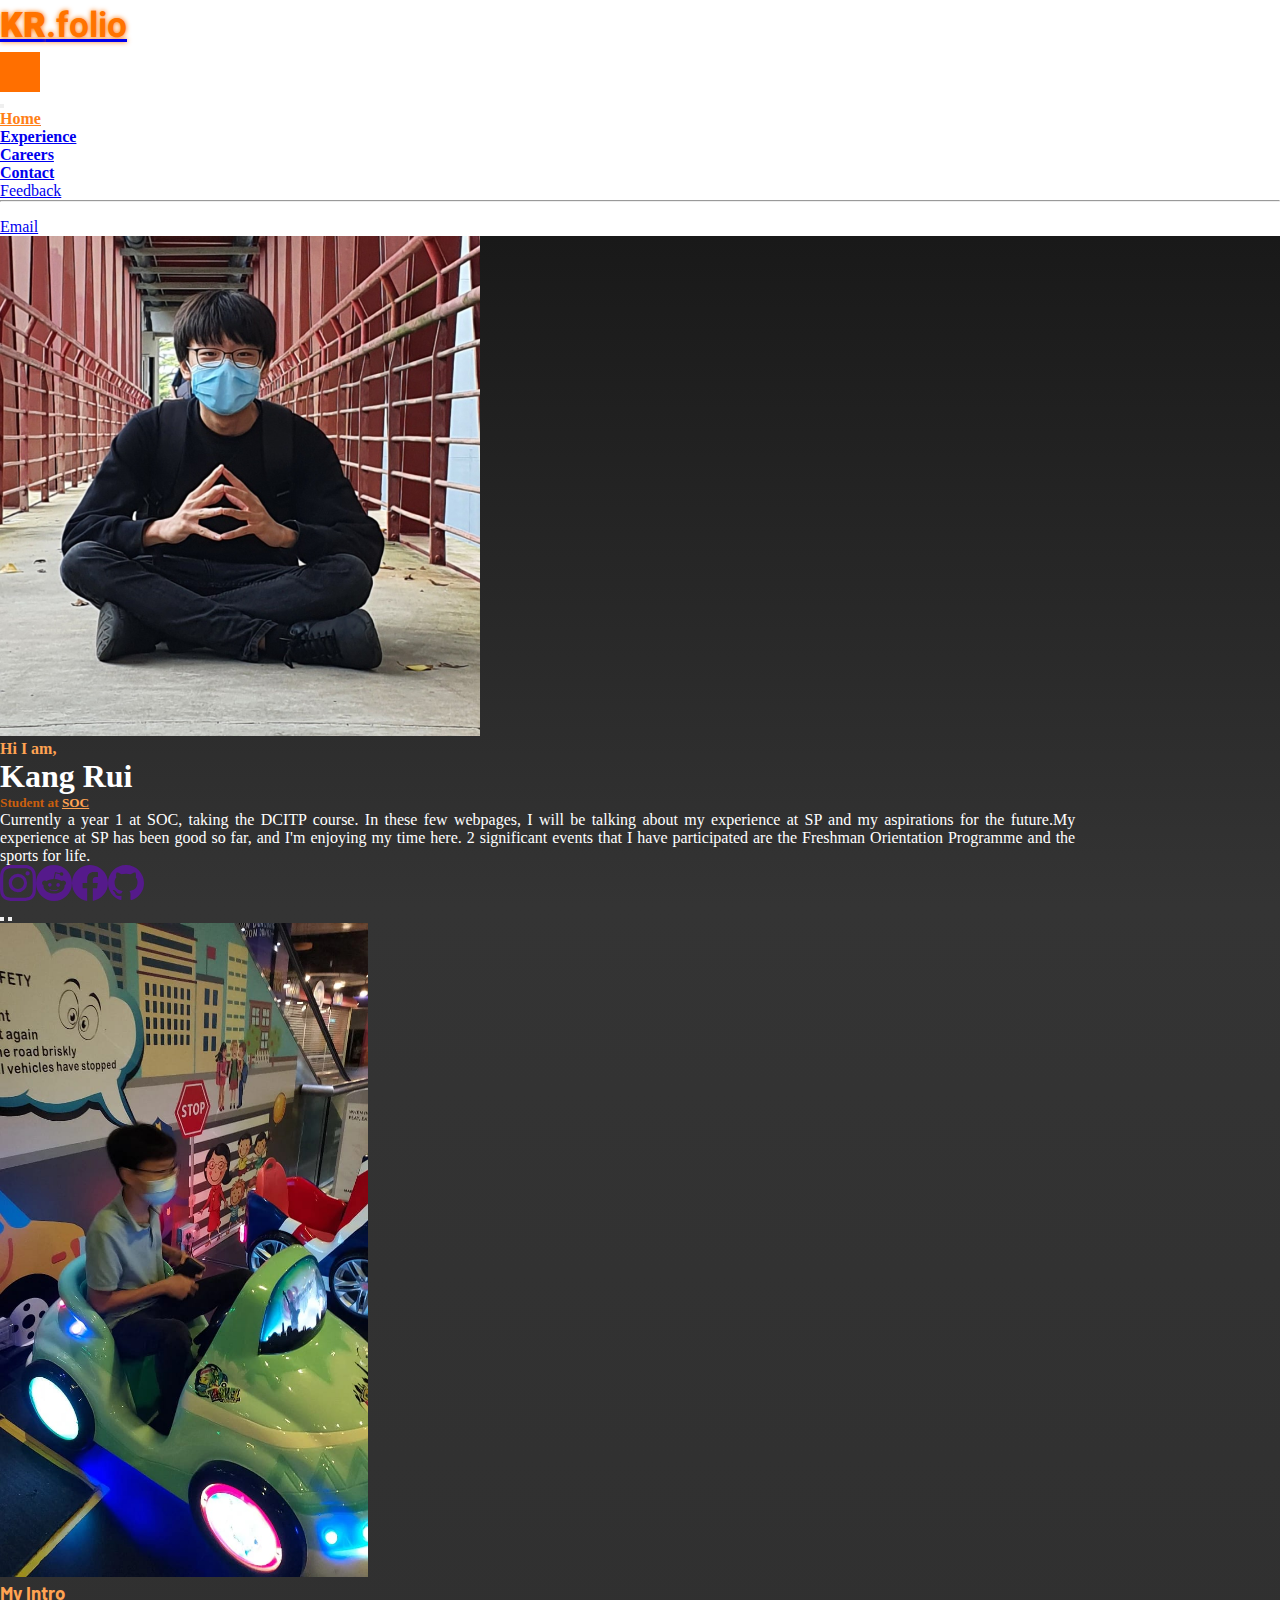
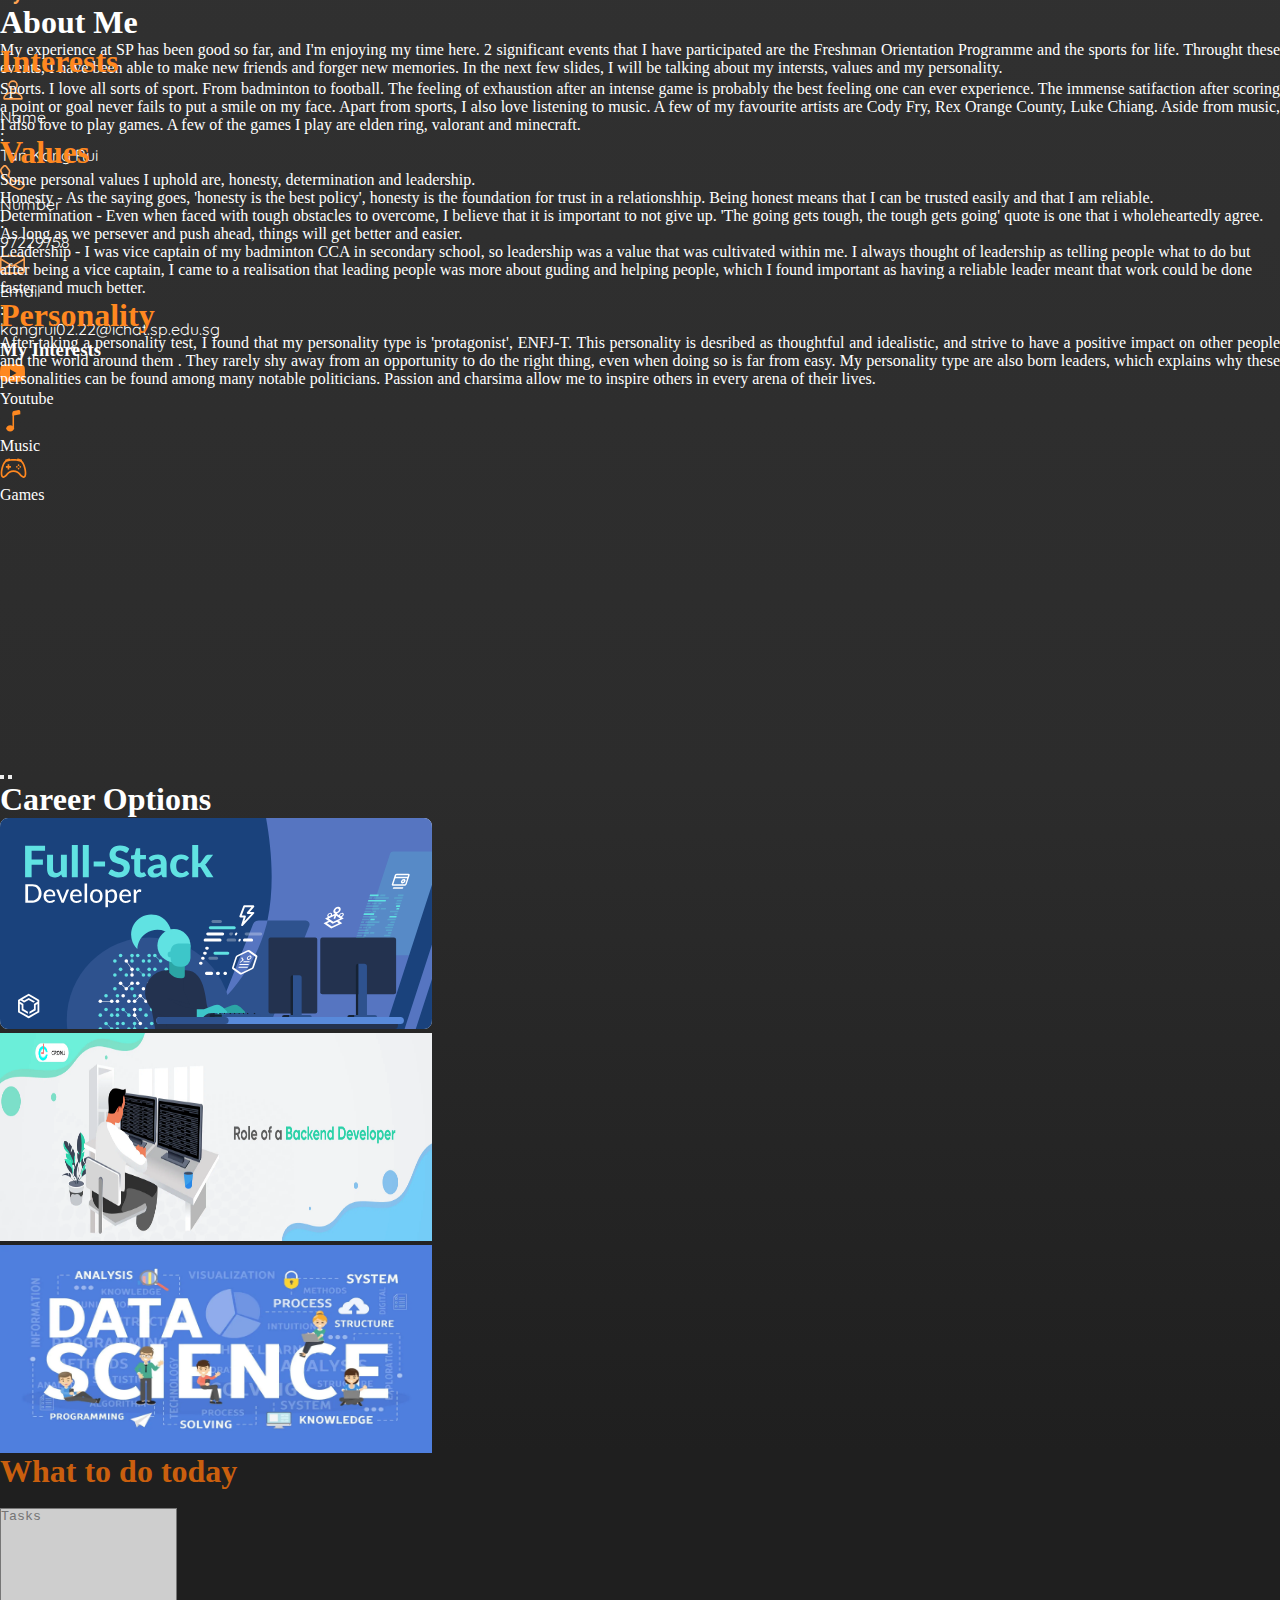
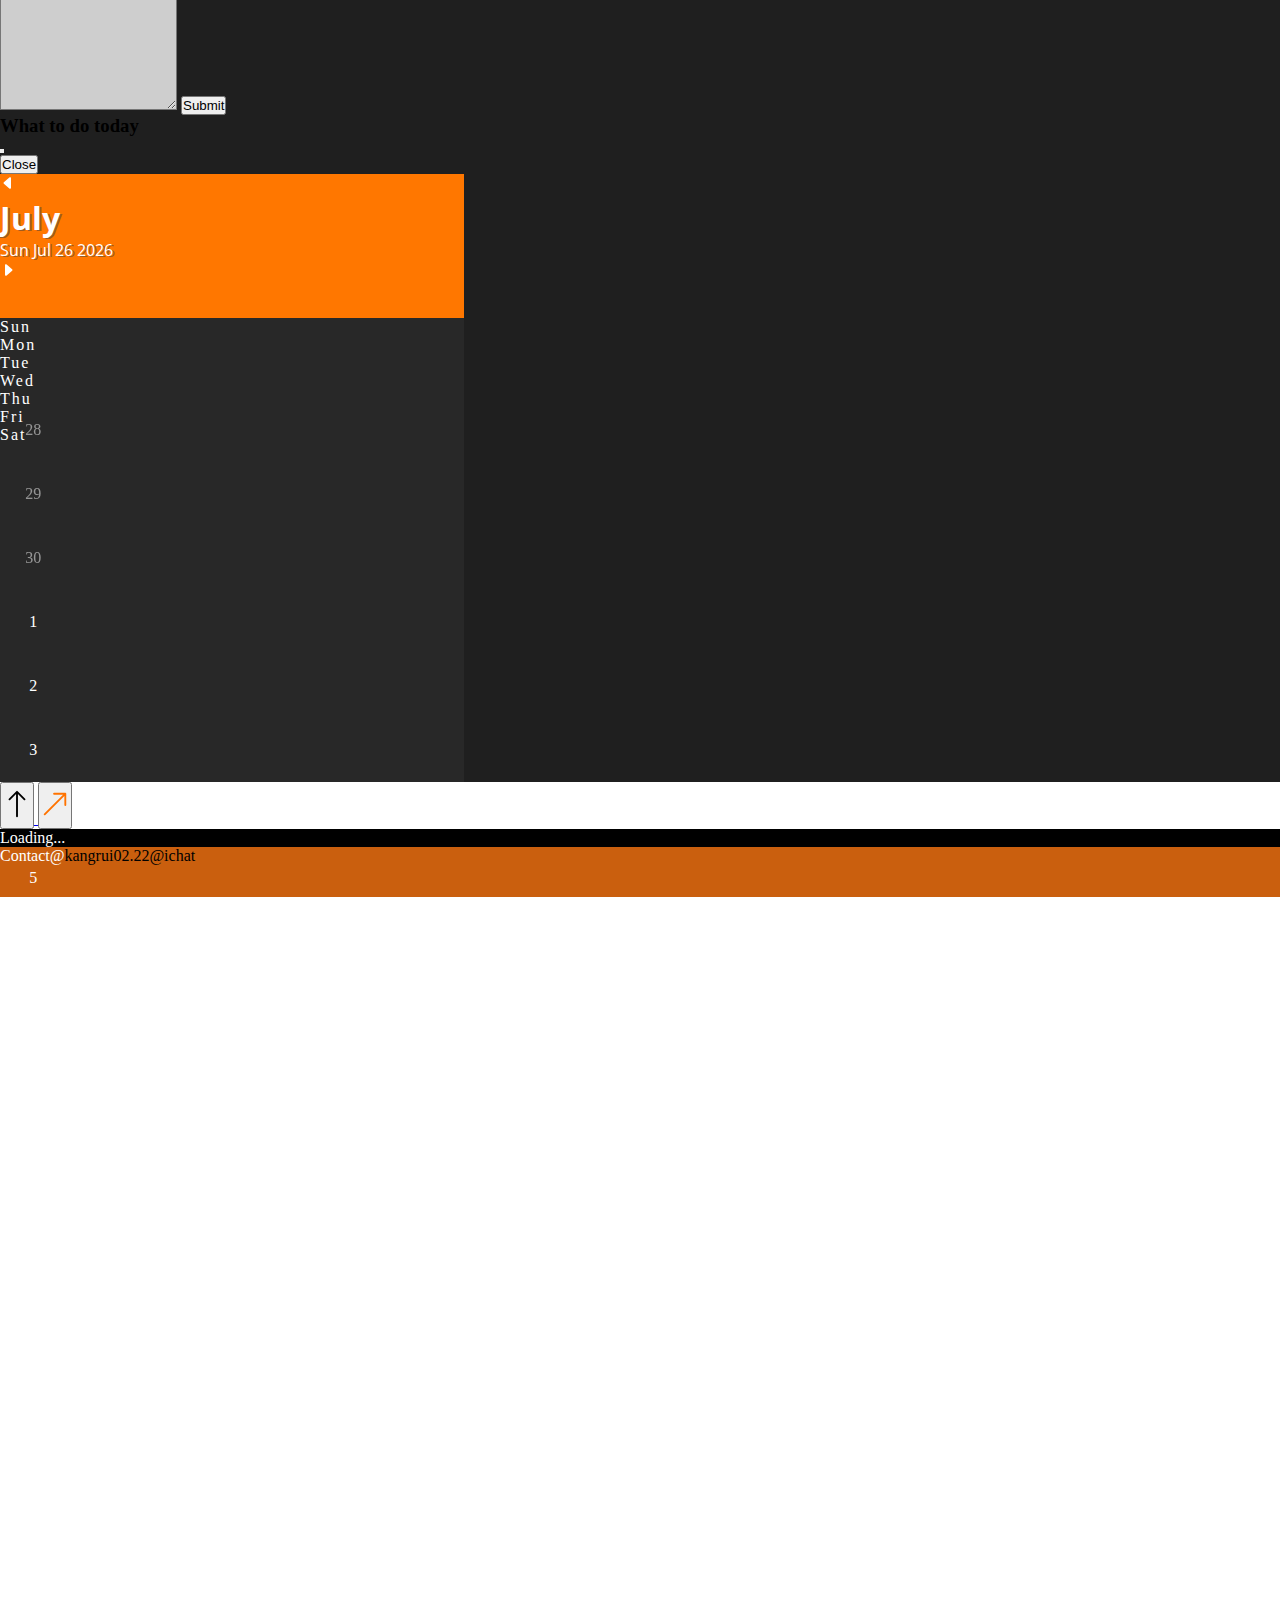
<file: index.html>
<!DOCTYPE html>
<html lang="en">

<head>
  <meta charset="utf-8" />
  <title>Introduction</title>
  <meta name="viewport" content="width=device-width, initial-scale=1">
  <link href="./CSS/global.css" rel="stylesheet" />
  <link href="./CSS/index.css" rel="stylesheet" />
  <link
    href="https://fonts.googleapis.com/css2?family=Barlow:wght@300&family=Heebo:wght@100;300;400&family=Montserrat:wght@300&family=Open+Sans&family=Quicksand&display=swap"
    rel="stylesheet">
  <link href="https://cdn.jsdelivr.net/npm/bootstrap@5.2.0-beta1/dist/css/bootstrap.min.css" rel="stylesheet"
    integrity="sha384-0evHe/X+R7YkIZDRvuzKMRqM+OrBnVFBL6DOitfPri4tjfHxaWutUpFmBp4vmVor" crossorigin="anonymous">
</head>

<body>
  <nav class="navbar navbar-expand-lg navbar-dark bg-dark">
    <div class="container">
      <a class="navbar-brand pt-2" href="./index.html">
        <h2 class="d-inline-block me-3"><strong>KR</strong><u class="fw-lighter"
            style="text-decoration: none;">.folio</u></h2>
        <div class="box d-inline-block" style="width: 40px; height: 40px; background-color:rgb(255, 111, 0);"></div>
      </a>
      <button class="navbar-toggler" type="button" data-bs-toggle="collapse" data-bs-target="#navbarSupportedContent"
        aria-controls="navbarSupportedContent" aria-expanded="false" aria-label="Toggle navigation">
        <span class="navbar-toggler-icon"></span>
      </button>
      <div class="collapse navbar-collapse" id="navbarSupportedContent">
        <ul class="navbar-nav w-50 d-flex justify-content-around" id="navbar">
          <li class="nav-item">
            <a class="nav-link active" aria-current="page" href="./index.html">
              <h4 id="home"><u>Home</u></h4>
            </a>
          </li>
          <li class="nav-item">
            <a class="nav-link active" href="./HTML/experience.html">
              <h4>Experience</h4>
            </a>
          </li>
          <li class="nav-item">
            <a class="nav-link active" aria-current="page" href="./HTML/careers.html">
              <h4>Careers</h4>
            </a>
          </li>
          <li class="nav-item dropdown">
            <a class="nav-link dropdown-toggle active" href="#" id="navbarDropdown" role="button"
              data-bs-toggle="dropdown" aria-expanded="false">
              <h4 class="d-inline">Contact</h4>
            </a>
            <ul class="dropdown-menu dropdown-menu-dark" aria-labelledby="navbarDropdown">
              <li><a class="dropdown-item" href="./HTML/feedback.html">Feedback</a></li>
              <li>
                <hr class="dropdown-divider bg-light">
              </li>
              <li><a class="dropdown-item" href="#bottom">Email</a></li>
            </ul>
          </li>
        </ul>
      </div>
    </div>
  </nav>
  <!--The first part of webpage-->
  <div class="container-fluid md pt-3 pb-4" id="intro">
    <div class="row">
      <div class="col-md-5 d-flex justify-content-center "><img src="./pictures/20220510_114156.jpg"
          class="img-fluid my-2 rounded-circle" id="img" alt=""></div>
      <div class="col-md-7" id="intro_right">
        <h4 class="mt-5" style="color: rgb(255, 163, 82);">Hi I am,</h4>
        <h1 class="display-2 fw-bolder" id="typing-demo" style="width: max-content;">Kang Rui</h1>
        <h5 class="mb-4 mt-4" style="color:rgb(202, 95, 14)">Student at <u class="text-decoration-none fs-4"
            style="color:rgb(255, 163, 82)">SOC</u></h5>
        <p class="fw-lighter fs-5" style="width: 84%;">Currently a year 1 at SOC, taking the DCITP course. In these few
          webpages, I will be talking about my experience at SP and my aspirations for the future.My experience at SP
          has been good so far, and I'm enjoying my time here. 2 significant events that I have participated are the
          Freshman Orientation Programme and the sports for life.</p>
      </div>
    </div>
    <!--icon bar-->
    <div class="flex-column position-fixed  bg-transparent" id="icon_bar">
      <div class="mt-3 mb-2 mx-2">
        <a href="" class="link-light">
          <svg xmlns="http://www.w3.org/2000/svg" width="36" height="36" fill="currentColor" class="bi bi-instagram"
            viewBox="0 0 16 16">
            <path
              d="M8 0C5.829 0 5.556.01 4.703.048 3.85.088 3.269.222 2.76.42a3.917 3.917 0 0 0-1.417.923A3.927 3.927 0 0 0 .42 2.76C.222 3.268.087 3.85.048 4.7.01 5.555 0 5.827 0 8.001c0 2.172.01 2.444.048 3.297.04.852.174 1.433.372 1.942.205.526.478.972.923 1.417.444.445.89.719 1.416.923.51.198 1.09.333 1.942.372C5.555 15.99 5.827 16 8 16s2.444-.01 3.298-.048c.851-.04 1.434-.174 1.943-.372a3.916 3.916 0 0 0 1.416-.923c.445-.445.718-.891.923-1.417.197-.509.332-1.09.372-1.942C15.99 10.445 16 10.173 16 8s-.01-2.445-.048-3.299c-.04-.851-.175-1.433-.372-1.941a3.926 3.926 0 0 0-.923-1.417A3.911 3.911 0 0 0 13.24.42c-.51-.198-1.092-.333-1.943-.372C10.443.01 10.172 0 7.998 0h.003zm-.717 1.442h.718c2.136 0 2.389.007 3.232.046.78.035 1.204.166 1.486.275.373.145.64.319.92.599.28.28.453.546.598.92.11.281.24.705.275 1.485.039.843.047 1.096.047 3.231s-.008 2.389-.047 3.232c-.035.78-.166 1.203-.275 1.485a2.47 2.47 0 0 1-.599.919c-.28.28-.546.453-.92.598-.28.11-.704.24-1.485.276-.843.038-1.096.047-3.232.047s-2.39-.009-3.233-.047c-.78-.036-1.203-.166-1.485-.276a2.478 2.478 0 0 1-.92-.598 2.48 2.48 0 0 1-.6-.92c-.109-.281-.24-.705-.275-1.485-.038-.843-.046-1.096-.046-3.233 0-2.136.008-2.388.046-3.231.036-.78.166-1.204.276-1.486.145-.373.319-.64.599-.92.28-.28.546-.453.92-.598.282-.11.705-.24 1.485-.276.738-.034 1.024-.044 2.515-.045v.002zm4.988 1.328a.96.96 0 1 0 0 1.92.96.96 0 0 0 0-1.92zm-4.27 1.122a4.109 4.109 0 1 0 0 8.217 4.109 4.109 0 0 0 0-8.217zm0 1.441a2.667 2.667 0 1 1 0 5.334 2.667 2.667 0 0 1 0-5.334z" />
          </svg>
        </a>
      </div>
      <div class="mb-3 mt-2 mx-2">
        <a href="" class="link-light">
          <svg xmlns="http://www.w3.org/2000/svg" width="36" height="36" fill="currentColor" class="bi bi-reddit"
            viewBox="0 0 16 16">
            <path
              d="M6.167 8a.831.831 0 0 0-.83.83c0 .459.372.84.83.831a.831.831 0 0 0 0-1.661zm1.843 3.647c.315 0 1.403-.038 1.976-.611a.232.232 0 0 0 0-.306.213.213 0 0 0-.306 0c-.353.363-1.126.487-1.67.487-.545 0-1.308-.124-1.671-.487a.213.213 0 0 0-.306 0 .213.213 0 0 0 0 .306c.564.563 1.652.61 1.977.61zm.992-2.807c0 .458.373.83.831.83.458 0 .83-.381.83-.83a.831.831 0 0 0-1.66 0z" />
            <path
              d="M16 8A8 8 0 1 1 0 8a8 8 0 0 1 16 0zm-3.828-1.165c-.315 0-.602.124-.812.325-.801-.573-1.9-.945-3.121-.993l.534-2.501 1.738.372a.83.83 0 1 0 .83-.869.83.83 0 0 0-.744.468l-1.938-.41a.203.203 0 0 0-.153.028.186.186 0 0 0-.086.134l-.592 2.788c-1.24.038-2.358.41-3.17.992-.21-.2-.496-.324-.81-.324a1.163 1.163 0 0 0-.478 2.224c-.02.115-.029.23-.029.353 0 1.795 2.091 3.256 4.669 3.256 2.577 0 4.668-1.451 4.668-3.256 0-.114-.01-.238-.029-.353.401-.181.688-.592.688-1.069 0-.65-.525-1.165-1.165-1.165z" />
          </svg>
        </a>
      </div>
      <div class="my-2 mx-2">
        <a href="" class="link-light">
          <svg xmlns="http://www.w3.org/2000/svg" width="36" height="36" fill="currentColor" class="bi bi-facebook"
            viewBox="0 0 16 16">
            <path
              d="M16 8.049c0-4.446-3.582-8.05-8-8.05C3.58 0-.002 3.603-.002 8.05c0 4.017 2.926 7.347 6.75 7.951v-5.625h-2.03V8.05H6.75V6.275c0-2.017 1.195-3.131 3.022-3.131.876 0 1.791.157 1.791.157v1.98h-1.009c-.993 0-1.303.621-1.303 1.258v1.51h2.218l-.354 2.326H9.25V16c3.824-.604 6.75-3.934 6.75-7.951z" />
          </svg>
        </a>
      </div>
      <div class="my-2 mx-2">
        <a href="" class="link-light">
          <svg xmlns="http://www.w3.org/2000/svg" width="36" height="36" fill="currentColor" class="bi bi-github"
            viewBox="0 0 16 16">
            <path
              d="M8 0C3.58 0 0 3.58 0 8c0 3.54 2.29 6.53 5.47 7.59.4.07.55-.17.55-.38 0-.19-.01-.82-.01-1.49-2.01.37-2.53-.49-2.69-.94-.09-.23-.48-.94-.82-1.13-.28-.15-.68-.52-.01-.53.63-.01 1.08.58 1.23.82.72 1.21 1.87.87 2.33.66.07-.52.28-.87.51-1.07-1.78-.2-3.64-.89-3.64-3.95 0-.87.31-1.59.82-2.15-.08-.2-.36-1.02.08-2.12 0 0 .67-.21 2.2.82.64-.18 1.32-.27 2-.27.68 0 1.36.09 2 .27 1.53-1.04 2.2-.82 2.2-.82.44 1.1.16 1.92.08 2.12.51.56.82 1.27.82 2.15 0 3.07-1.87 3.75-3.65 3.95.29.25.54.73.54 1.48 0 1.07-.01 1.93-.01 2.2 0 .21.15.46.55.38A8.012 8.012 0 0 0 16 8c0-4.42-3.58-8-8-8z" />
          </svg>
        </a>
      </div>
    </div>
  </div>
  <!--carousel part-->
  <div class="second-part">
    <div id="carouselExampleIndicators" class="carousel slide py-5" data-bs-ride="true">
      <div class="carousel-indicators">
        <button type="button" data-bs-target="#carouselExampleIndicators" data-bs-slide-to="0" class="active"
          aria-current="true" aria-label="Slide 1"></button>
        <button type="button" data-bs-target="#carouselExampleIndicators" data-bs-slide-to="1"
          aria-label="Slide 2"></button>
      </div>
      <div class="carousel-inner">
        <div class="carousel-item active overflow-auto" style="height: 45em">
          <div class="container-fluid md">
            <div class="row">
              <div class="col-md-1"></div>
              <div class="col-md-4 d-flex justify-content-center "><img class="img-fluid rounded-3"
                  src="./pictures/IMG-20220315-WA0004.jpg" id="img-about" alt="" /></div>
              <div class="col-md-6 me-4" id="about">
                <h3 style="color:rgb(255, 163, 82); font-family: 'Barlow', sans-serif;">My Intro</h3>
                <h1 class="mt-3">About Me</h1>
                <p class="mt-4 fw-lighter" id="about-desc">
                  My experience at SP has been good so far, and I'm enjoying my time here. 2 significant events that I
                  have participated are the Freshman Orientation Programme and the sports for life. Throught these
                  events, I have been able to make new friends and forger new memories.
                  In the next few slides, I will be talking about my intersts, values and my personality.
                </p>
                <div class="container-fluid mt-5" id="info">
                  <div class="row mb-2">
                    <div class="col-3">
                      <svg id="about-icon" class="mb-1" xmlns="http://www.w3.org/2000/svg" width="26" height="26"
                        fill="currentColor" class="bi bi-person" viewBox="0 0 16 16">
                        <path
                          d="M8 8a3 3 0 1 0 0-6 3 3 0 0 0 0 6zm2-3a2 2 0 1 1-4 0 2 2 0 0 1 4 0zm4 8c0 1-1 1-1 1H3s-1 0-1-1 1-4 6-4 6 3 6 4zm-1-.004c-.001-.246-.154-.986-.832-1.664C11.516 10.68 10.289 10 8 10c-2.29 0-3.516.68-4.168 1.332-.678.678-.83 1.418-.832 1.664h10z" />
                      </svg>
                      <p class="d-inline" id="header">Name</p>
                    </div>
                    <div class="col-1">:</div>
                    <div class="col-6">
                      <p class="text-nowrap" id="element">Tan Kang Rui</p>
                    </div>
                  </div>
                  <div class="row mb-2">
                    <div class="col-3">
                      <svg id="about-icon" class="mb-1" xmlns="http://www.w3.org/2000/svg" width="25" height="25"
                        fill="currentColor" class="bi bi-telephone" viewBox="0 0 16 16">
                        <path
                          d="M3.654 1.328a.678.678 0 0 0-1.015-.063L1.605 2.3c-.483.484-.661 1.169-.45 1.77a17.568 17.568 0 0 0 4.168 6.608 17.569 17.569 0 0 0 6.608 4.168c.601.211 1.286.033 1.77-.45l1.034-1.034a.678.678 0 0 0-.063-1.015l-2.307-1.794a.678.678 0 0 0-.58-.122l-2.19.547a1.745 1.745 0 0 1-1.657-.459L5.482 8.062a1.745 1.745 0 0 1-.46-1.657l.548-2.19a.678.678 0 0 0-.122-.58L3.654 1.328zM1.884.511a1.745 1.745 0 0 1 2.612.163L6.29 2.98c.329.423.445.974.315 1.494l-.547 2.19a.678.678 0 0 0 .178.643l2.457 2.457a.678.678 0 0 0 .644.178l2.189-.547a1.745 1.745 0 0 1 1.494.315l2.306 1.794c.829.645.905 1.87.163 2.611l-1.034 1.034c-.74.74-1.846 1.065-2.877.702a18.634 18.634 0 0 1-7.01-4.42 18.634 18.634 0 0 1-4.42-7.009c-.362-1.03-.037-2.137.703-2.877L1.885.511z" />
                      </svg>
                      <p class="d-inline" id="header">Number</p>
                    </div>
                    <div class="col-1">
                      :
                    </div>
                    <div class="col-6">
                      <p id="element">97229758</p>
                    </div>
                  </div>
                  <div class="row">
                    <div class="col-3">
                      <svg id="about-icon" class="mb-1" xmlns="http://www.w3.org/2000/svg" width="25" height="25"
                        fill="currentColor" class="bi bi-envelope" viewBox="0 0 16 16">
                        <path
                          d="M0 4a2 2 0 0 1 2-2h12a2 2 0 0 1 2 2v8a2 2 0 0 1-2 2H2a2 2 0 0 1-2-2V4Zm2-1a1 1 0 0 0-1 1v.217l7 4.2 7-4.2V4a1 1 0 0 0-1-1H2Zm13 2.383-4.708 2.825L15 11.105V5.383Zm-.034 6.876-5.64-3.471L8 9.583l-1.326-.795-5.64 3.47A1 1 0 0 0 2 13h12a1 1 0 0 0 .966-.741ZM1 11.105l4.708-2.897L1 5.383v5.722Z" />
                      </svg>
                      <p class="d-inline" id="header">Email</p>
                    </div>
                    <div class="col-1">
                      :
                    </div>
                    <div class="col-6">
                      <p class="text-wrap" id="element">kangrui02.22@ichat.sp.edu.sg</p>
                    </div>
                  </div>
                </div>
                <h3 class="fw-bold mt-3 mb-4">My Interests</h3>
                <div class="d-flex ms-1 justify-content-between w-75" id="interest-bar">
                  <div>
                    <svg xmlns="http://www.w3.org/2000/svg" width="25" height="25" fill="currentColor"
                      class="bi bi-youtube" viewBox="0 0 16 16">
                      <path
                        d="M8.051 1.999h.089c.822.003 4.987.033 6.11.335a2.01 2.01 0 0 1 1.415 1.42c.101.38.172.883.22 1.402l.01.104.022.26.008.104c.065.914.073 1.77.074 1.957v.075c-.001.194-.01 1.108-.082 2.06l-.008.105-.009.104c-.05.572-.124 1.14-.235 1.558a2.007 2.007 0 0 1-1.415 1.42c-1.16.312-5.569.334-6.18.335h-.142c-.309 0-1.587-.006-2.927-.052l-.17-.006-.087-.004-.171-.007-.171-.007c-1.11-.049-2.167-.128-2.654-.26a2.007 2.007 0 0 1-1.415-1.419c-.111-.417-.185-.986-.235-1.558L.09 9.82l-.008-.104A31.4 31.4 0 0 1 0 7.68v-.123c.002-.215.01-.958.064-1.778l.007-.103.003-.052.008-.104.022-.26.01-.104c.048-.519.119-1.023.22-1.402a2.007 2.007 0 0 1 1.415-1.42c.487-.13 1.544-.21 2.654-.26l.17-.007.172-.006.086-.003.171-.007A99.788 99.788 0 0 1 7.858 2h.193zM6.4 5.209v4.818l4.157-2.408L6.4 5.209z" />
                    </svg>
                    <p class="d-inline">Youtube</p>
                  </div>
                  <div>
                    <svg xmlns="http://www.w3.org/2000/svg" width="25" height="25" fill="currentColor"
                      class="bi bi-music-note" viewBox="0 0 16 16">
                      <path d="M9 13c0 1.105-1.12 2-2.5 2S4 14.105 4 13s1.12-2 2.5-2 2.5.895 2.5 2z" />
                      <path fill-rule="evenodd" d="M9 3v10H8V3h1z" />
                      <path d="M8 2.82a1 1 0 0 1 .804-.98l3-.6A1 1 0 0 1 13 2.22V4L8 5V2.82z" />
                    </svg>
                    <p class="d-inline">Music</p>
                  </div>
                  <div>
                    <svg xmlns="http://www.w3.org/2000/svg" width="27" height="27" fill="currentColor"
                      class="bi bi-controller" viewBox="0 0 16 16">
                      <path
                        d="M11.5 6.027a.5.5 0 1 1-1 0 .5.5 0 0 1 1 0zm-1.5 1.5a.5.5 0 1 0 0-1 .5.5 0 0 0 0 1zm2.5-.5a.5.5 0 1 1-1 0 .5.5 0 0 1 1 0zm-1.5 1.5a.5.5 0 1 0 0-1 .5.5 0 0 0 0 1zm-6.5-3h1v1h1v1h-1v1h-1v-1h-1v-1h1v-1z" />
                      <path
                        d="M3.051 3.26a.5.5 0 0 1 .354-.613l1.932-.518a.5.5 0 0 1 .62.39c.655-.079 1.35-.117 2.043-.117.72 0 1.443.041 2.12.126a.5.5 0 0 1 .622-.399l1.932.518a.5.5 0 0 1 .306.729c.14.09.266.19.373.297.408.408.78 1.05 1.095 1.772.32.733.599 1.591.805 2.466.206.875.34 1.78.364 2.606.024.816-.059 1.602-.328 2.21a1.42 1.42 0 0 1-1.445.83c-.636-.067-1.115-.394-1.513-.773-.245-.232-.496-.526-.739-.808-.126-.148-.25-.292-.368-.423-.728-.804-1.597-1.527-3.224-1.527-1.627 0-2.496.723-3.224 1.527-.119.131-.242.275-.368.423-.243.282-.494.575-.739.808-.398.38-.877.706-1.513.773a1.42 1.42 0 0 1-1.445-.83c-.27-.608-.352-1.395-.329-2.21.024-.826.16-1.73.365-2.606.206-.875.486-1.733.805-2.466.315-.722.687-1.364 1.094-1.772a2.34 2.34 0 0 1 .433-.335.504.504 0 0 1-.028-.079zm2.036.412c-.877.185-1.469.443-1.733.708-.276.276-.587.783-.885 1.465a13.748 13.748 0 0 0-.748 2.295 12.351 12.351 0 0 0-.339 2.406c-.022.755.062 1.368.243 1.776a.42.42 0 0 0 .426.24c.327-.034.61-.199.929-.502.212-.202.4-.423.615-.674.133-.156.276-.323.44-.504C4.861 9.969 5.978 9.027 8 9.027s3.139.942 3.965 1.855c.164.181.307.348.44.504.214.251.403.472.615.674.318.303.601.468.929.503a.42.42 0 0 0 .426-.241c.18-.408.265-1.02.243-1.776a12.354 12.354 0 0 0-.339-2.406 13.753 13.753 0 0 0-.748-2.295c-.298-.682-.61-1.19-.885-1.465-.264-.265-.856-.523-1.733-.708-.85-.179-1.877-.27-2.913-.27-1.036 0-2.063.091-2.913.27z" />
                    </svg>
                    <p class="d-inline">Games</p>
                  </div>
                </div>
              </div>
            </div>
          </div>
        </div>
        <div class="carousel-item overflow-auto" id="carousel" style="height: 45em;">
          <div class="mx-auto w-75">
            <h1>Interests</h1>
            <p class="fw-lighter">
              Sports. I love all sorts of sport. From badminton to football. The feeling of exhaustion after an intense
              game is probably the best feeling one can ever experience. The immense satifaction after scoring a point
              or goal never fails to put a smile on my face. Apart from sports, I also love listening to music. A few of
              my favourite artists are Cody Fry, Rex Orange County, Luke Chiang. Aside from music, I also love to play
              games. A few of the games I play are elden ring, valorant and minecraft.
            </p>
          </div>
          <div class="mx-auto w-75 mt-5">
            <h1>Values</h1>
            <p class="fw-lighter">
              Some personal values I uphold are, honesty, determination and leadership.
            <ul class="fw-lighter">
              <li>Honesty - As the saying goes, 'honesty is the best policy', honesty is the foundation for trust in a
                relationshhip. Being honest means that I can be trusted easily and that I am reliable.</li>
              <li>Determination - Even when faced with tough obstacles to overcome, I believe that it is important to
                not give up. 'The going gets tough, the tough gets going' quote is one that i wholeheartedly agree. As
                long as we persever and push ahead, things will get better and easier.</li>
              <li>Leadership - I was vice captain of my badminton CCA in secondary school, so leadership was a value
                that was cultivated within me. I always thought of leadership as telling people what to do but after
                being a vice captain, I came to a realisation that leading people was more about guding and helping
                people, which I found important as having a reliable leader meant that work could be done faster and
                much better.</li>
            </ul>
            </p>
          </div>
          <div class="mx-auto w-75 mt-5">
            <h1>Personality</h1>
            <p class="fw-lighter">
              After taking a personality test, I found that my personality type is 'protagonist', ENFJ-T. This
              personality is desribed as thoughtful and idealistic, and strive to have a positive impact on other people
              and the world around them . They rarely shy away from an opportunity to do the right thing, even when
              doing so is far from easy. My personality type are also born leaders, which explains why these
              personalities can be found among many notable politicians. Passion and charsima allow me to inspire others
              in every arena of their lives. </p>
          </div>
        </div>
      </div>
      <button class="carousel-control-prev" type="button" data-bs-target="#carouselExampleIndicators"
        data-bs-slide="prev">
        <span class="carousel-control-prev-icon" aria-hidden="true"></span>
      </button>
      <button class="carousel-control-next" type="button" data-bs-target="#carouselExampleIndicators"
        data-bs-slide="next">
        <span class="carousel-control-next-icon" aria-hidden="true"></span>
      </button>
    </div>
  </div>
  <!--career choices-->
  <div class="py-5" style="background-image: linear-gradient(rgb(44, 44, 44), rgb(31, 31, 31));">
    <h1 class="text-center pb-5 fs-1" style="color: white">Career Options</h1>
    <div class="d-flex justify-content-around flex-wrap mt-5 mb-5">
      <div class="job mb-5 position-relative">
        <img src="./pictures/hero_image-6d2af04d8ff26b2334e0f866b3e3671b8c5e32fca0f4883c2e6a35248e36d77d.svg" alt=""
          class="img-fluid image rounded-3">
        <div class="overlay h-100 top-0 start-0 position-absolute rounded-3">
          <div class="text w-75 position-absolute">
            My first career choice is a full stack developer
          </div>
        </div>
      </div>
      <div class="job mb-5 position-relative">
        <img style="height: 13em" src="./pictures/Role-of-a-Backend-Developer.png.webp" alt=""
          class="img-fluid image rounded-3">
        <div class="overlay h-100 top-0 start-0 position-absolute rounded-3">
          <div class="text w-75 position-absolute">
            My second career choice is a backend developer
          </div>
        </div>
      </div>
      <div class="job position-relative" style="height: 13em;">
        <img style="height: 13em" src="./pictures/what-is-data-science-1.webp" alt=""
          class="img-fluid image rounded-3">
        <div class="overlay h-100 top-0 start-0 position-absolute rounded-3">
          <div class="text w-75 position-absolute">
            My third career choice is a data scientist
          </div>
        </div>
      </div>
    </div>
  </div>
  <!--calendar part-->
  <div style="background-color:rgb(31, 31, 31); color: white">
    <div class="container d-flex justify-content-around align-items-center py-5 flex-wrap">
      <div class="w-50">
        <h1 style="color:rgb(202, 95, 14);">What to do today</h1>
        </br>
        <textarea class="w-100 rounded-3 mt-5 fs-5 mb-3" style="height:15em; background-color:rgb(206, 206, 206);"
          name="task" id="more" placeholder="Tasks"></textarea>
        <button onclick="myFunction()" type="button" class="btn btn-outline-light mb-5" id="submit">Submit</button>
      </div>
      <div class="modal fade" id="staticBackdrop" data-bs-backdrop="static" data-bs-keyboard="false" tabindex="-1"
        aria-labelledby="staticBackdropLabel" aria-hidden="true">
        <div class="modal-dialog modal-dialog-centered">
          <div class="modal-content">
            <div class="modal-header">
              <h3 class="modal-title" id="staticBackdropLabel" style="color: black">What to do today</h3>
              <button type="button" class="btn-close" data-bs-dismiss="modal" aria-label="Close"></button>
            </div>
            <div class="modal-body">
              <p class="tasks fw-lighter fs-5" style="color: black"></p>
            </div>
            <div class="modal-footer">
              <button type="button" class="btn btn-secondary" data-bs-dismiss="modal">Close</button>
            </div>
          </div>
        </div>
      </div>
      <div class="calendar">
        <div class="month w-100 d-flex justify-content-between align-items-center px-5"
          style="font-family: 'Open Sans'">
          <svg xmlns="http://www.w3.org/2000/svg" width="16" height="16" fill="currentColor"
            class="prev bi bi-caret-left-fill" viewBox="0 0 16 16">
            <path
              d="m3.86 8.753 5.482 4.796c.646.566 1.658.106 1.658-.753V3.204a1 1 0 0 0-1.659-.753l-5.48 4.796a1 1 0 0 0 0 1.506z" />
          </svg>
          <div class="date">
            <h1 class="text-center"></h1>
            <p></p>
          </div>
          <svg xmlns="http://www.w3.org/2000/svg" width="16" height="16" fill="currentColor"
            class="next bi bi-caret-right-fill" viewBox="0 0 16 16">
            <path
              d="m12.14 8.753-5.482 4.796c-.646.566-1.658.106-1.658-.753V3.204a1 1 0 0 1 1.659-.753l5.48 4.796a1 1 0 0 1 0 1.506z" />
          </svg>
        </div>
        <div class="weekdays w-100 d-flex align-items-center justify-content-around">
          <div class="fs-5">Sun</div>
          <div class="fs-5">Mon</div>
          <div class="fs-5">Tue</div>
          <div class="fs-5">Wed</div>
          <div class="fs-5">Thu</div>
          <div class="fs-5">Fri</div>
          <div class="fs-5">Sat</div>
        </div>
        <div class="days d-flex flex-wrap"> </div>
      </div>
    </div>
  </div>
  <!--to top btn-->
  <a href="#">
    <button type="button" class="btn btn-outline-warning rounded-circle position-fixed" id="btn">
      <svg xmlns="http://www.w3.org/2000/svg" width="30" height="40" fill="currentColor" class="bi bi-arrow-up"
        viewBox="0 0 16 16">
        <path fill-rule="evenodd"
          d="M8 15a.5.5 0 0 0 .5-.5V2.707l3.146 3.147a.5.5 0 0 0 .708-.708l-4-4a.5.5 0 0 0-.708 0l-4 4a.5.5 0 1 0 .708.708L7.5 2.707V14.5a.5.5 0 0 0 .5.5z" />
      </svg>
    </button>
  </a>
  <!--next page btn-->
  <a href="./HTML/experience.html">
    <button type="button" class="btn btn-outline rounded-circle position-fixed" id="next">
      <svg xmlns="http://www.w3.org/2000/svg" width="30" height="40" fill="currentColor" class="bi bi-arrow-up-right"
        viewBox="0 0 16 16">
        <path fill-rule="evenodd"
          d="M14 2.5a.5.5 0 0 0-.5-.5h-6a.5.5 0 0 0 0 1h4.793L2.146 13.146a.5.5 0 0 0 .708.708L13 3.707V8.5a.5.5 0 0 0 1 0v-6z" />
      </svg>
    </button>
  </a>
  <!--load animation-->
  <diV id="load" class="w-100 h-100 position-absolute d-flex flex-column justify-content-center align-items-center">
    <div class="spinner-grow ms-3 mb-3" role="status" style="color: orange"></div>
    <div class="spinner-grow" role="status" style="color: black">
      <p style="color: white">
        Loading...
      </p>
    </div>
  </diV>
  <!--footer-->
  <footer id="bottom" class="text-center pt-2 fs-4" style="height: 50px; background-color: rgb(202, 95, 14);">Contact@<a
      href="mailto:kangrui02.22@ichat.sp.edu.sg">kangrui02.22@ichat</a></footer>
  <script src="./javascript/load.js"></script>
  <script src="./javascript/button.js"></script>
  <script src="./javascript/calendar.js"></script>
  <script src="https://cdn.jsdelivr.net/npm/bootstrap@5.2.0-beta1/dist/js/bootstrap.bundle.min.js"
    integrity="sha384-pprn3073KE6tl6bjs2QrFaJGz5/SUsLqktiwsUTF55Jfv3qYSDhgCecCxMW52nD2"
    crossorigin="anonymous"></script>
</body>

</html>
<!--
Reference for pictures
  full stack pic - https://triplebyte.com/company/our-talent/full-stack-developer
  backend pic - https://www.cronj.com/blog/backend-languages/
  data scientist pic - https://www.dataquest.io/blog/what-is-data-science/
  picture of myself - taken by me
-->
</file>
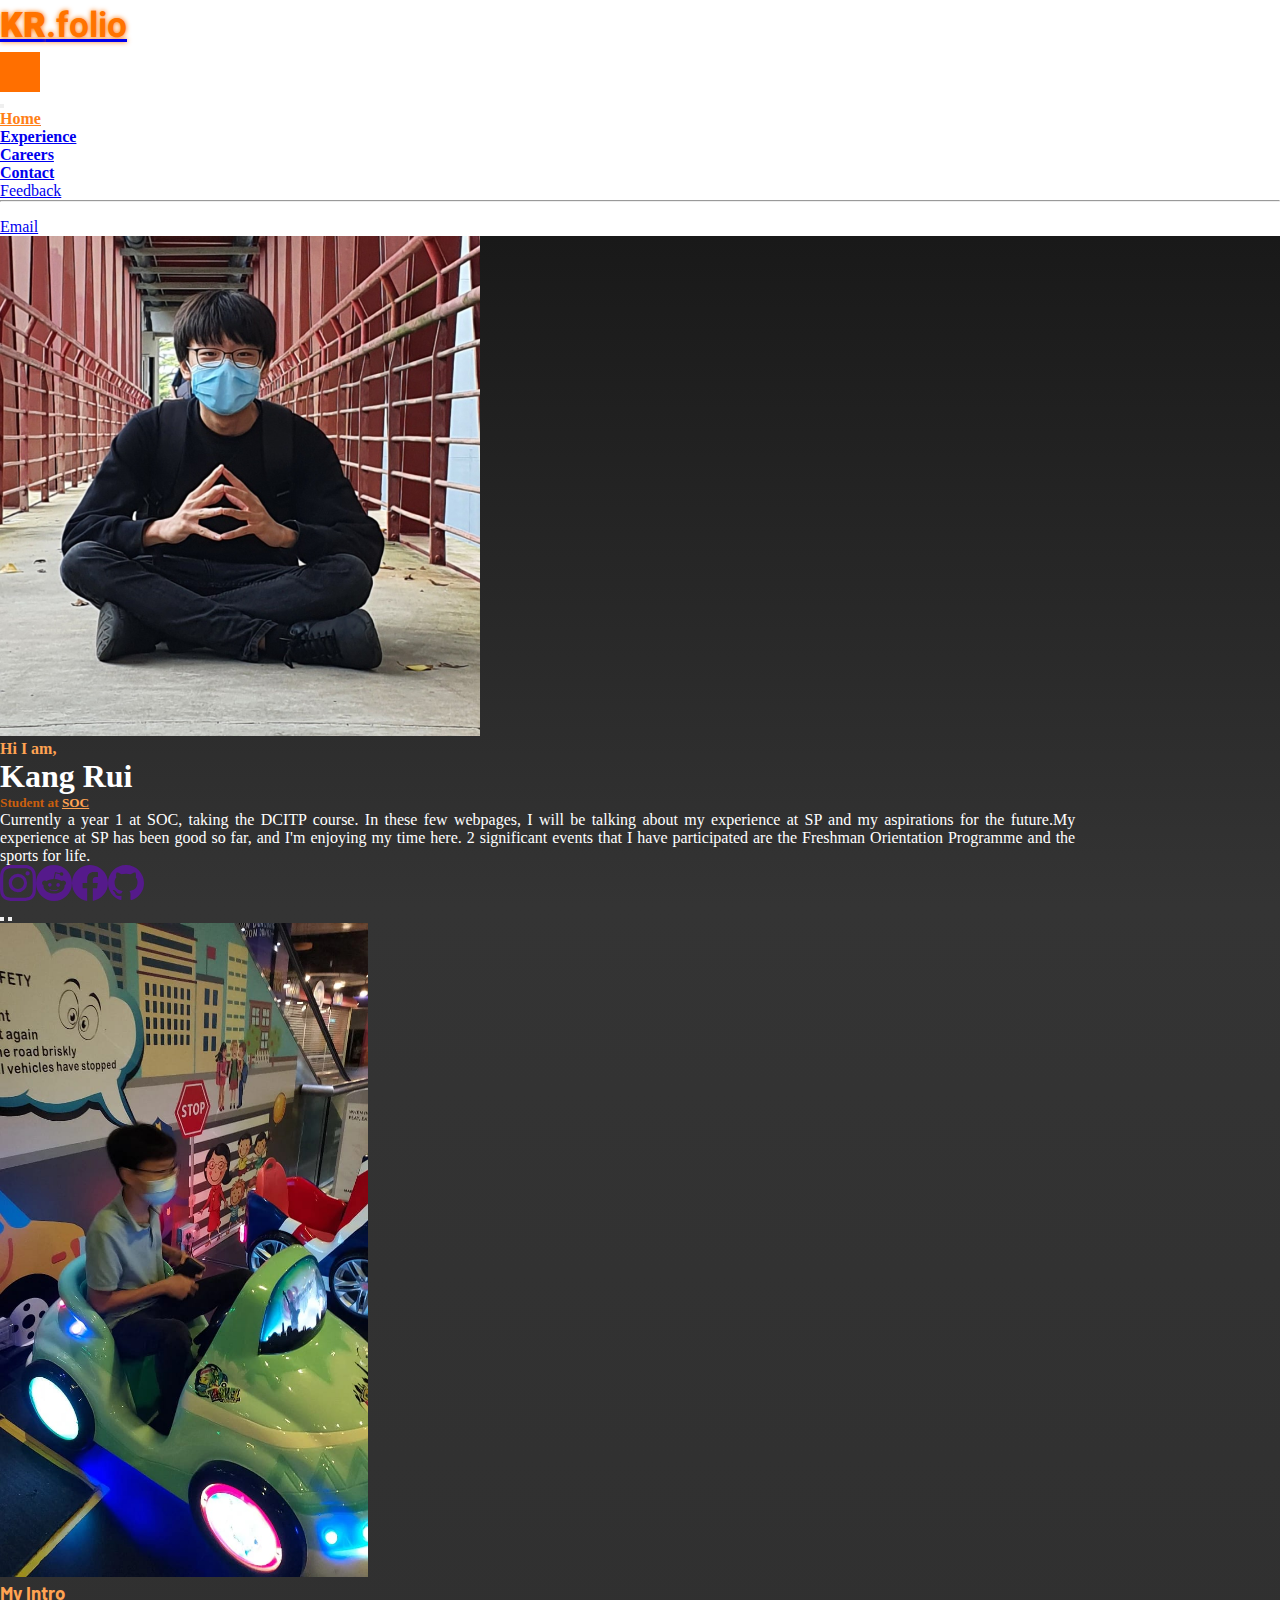
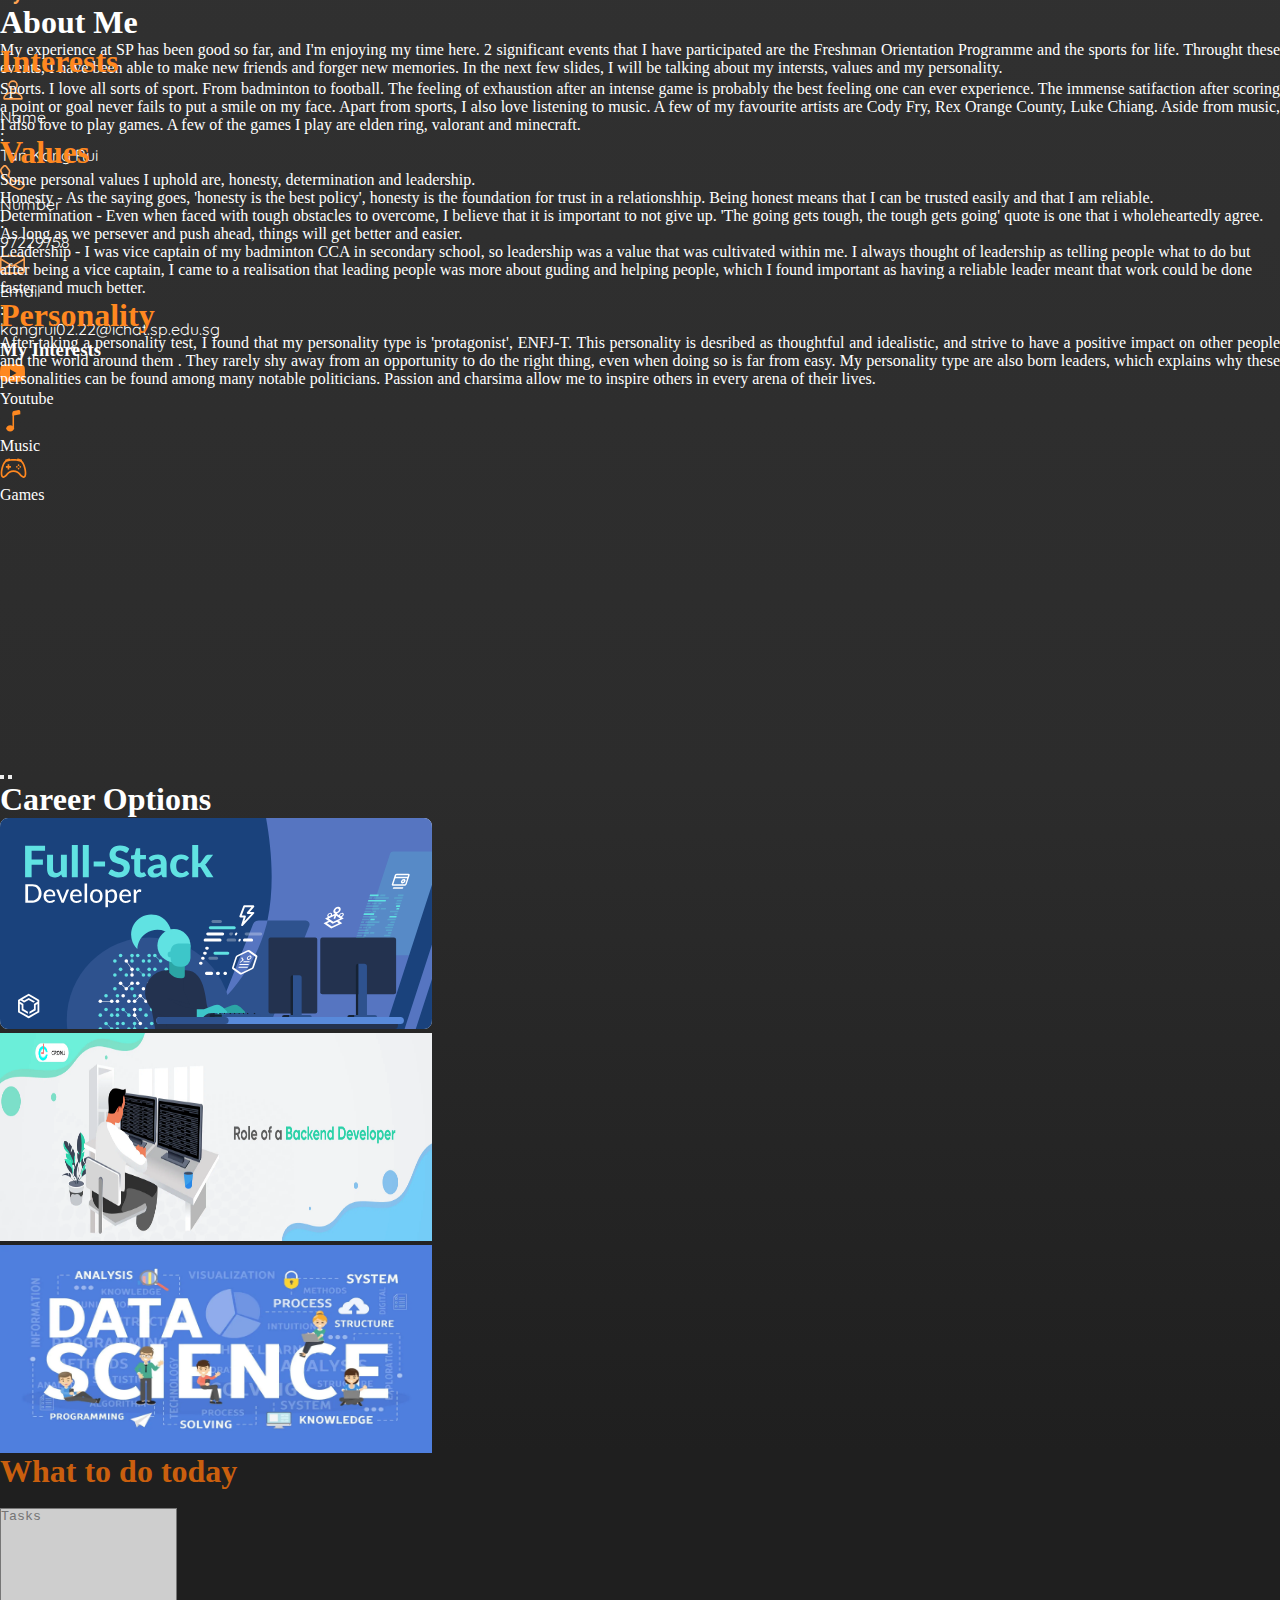
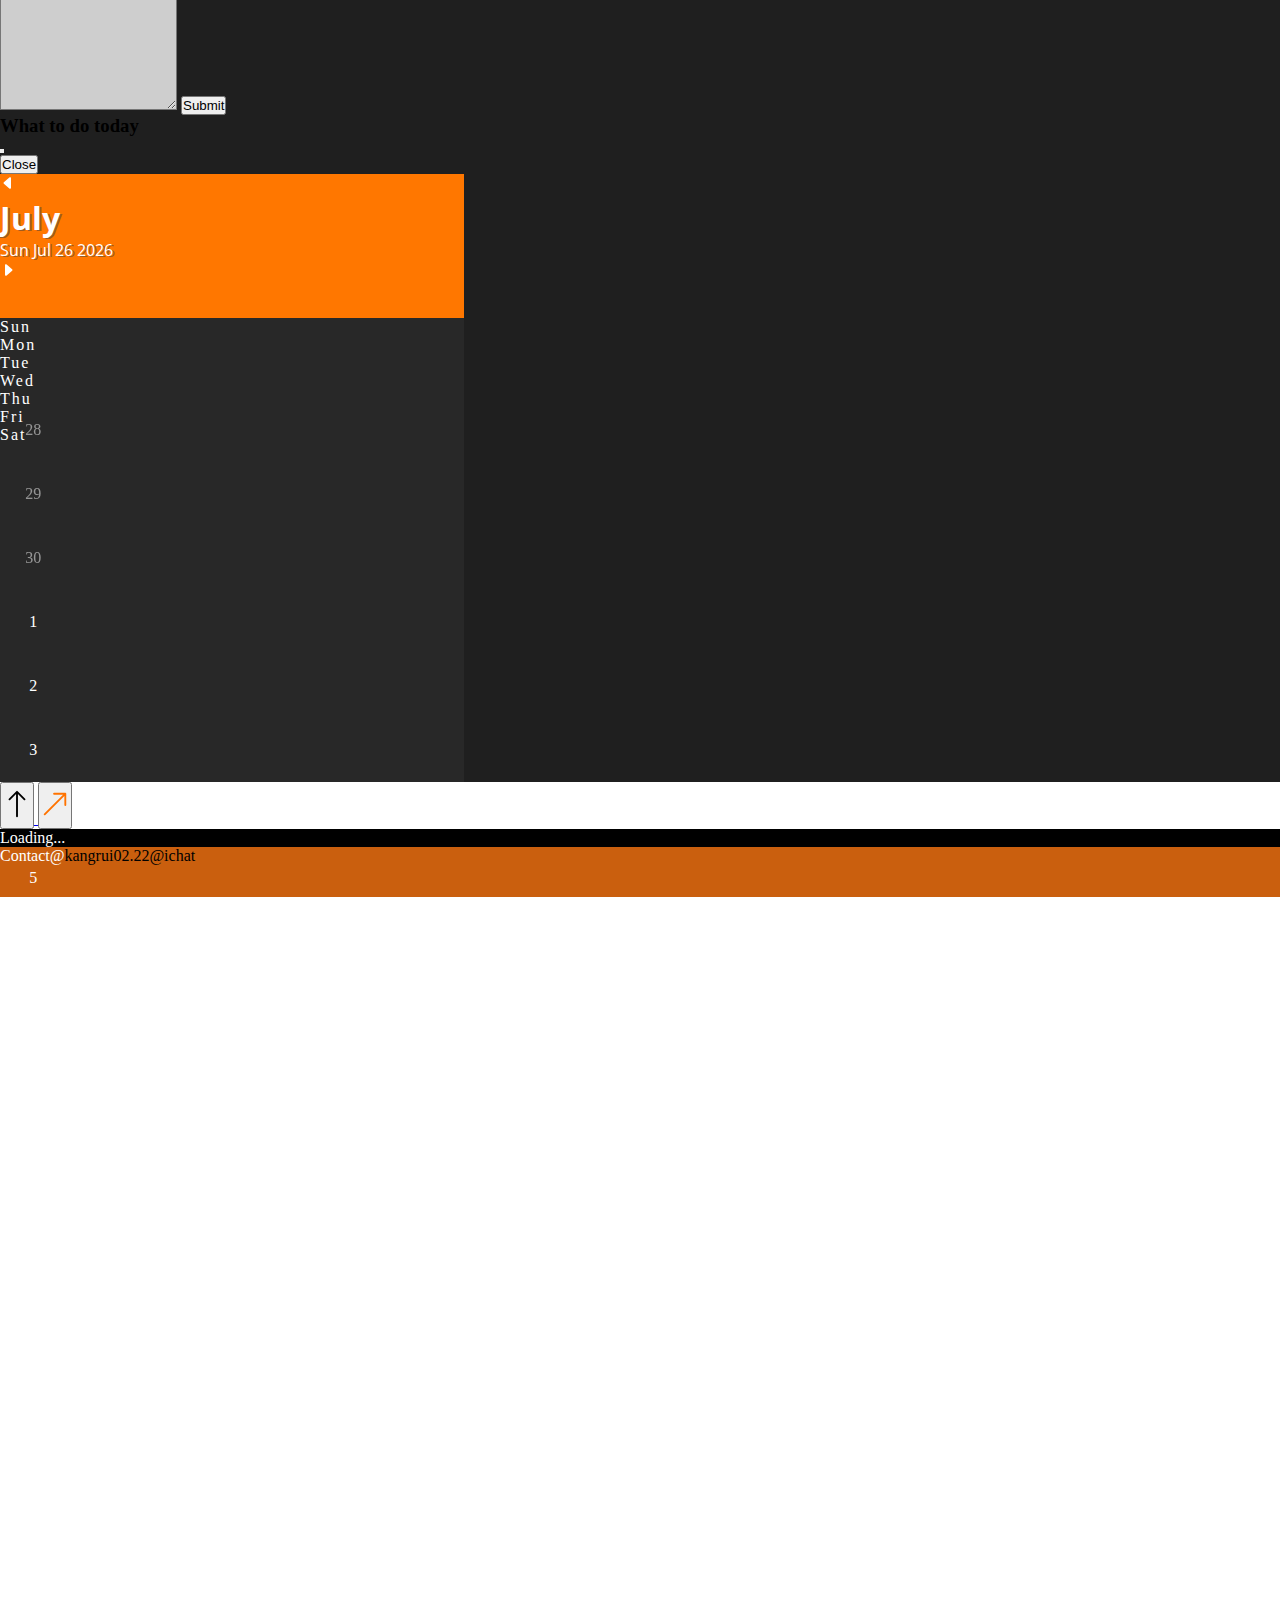
<file: HTML/index.html>
<!DOCTYPE html>
<html lang="en">

<head>
  <meta charset="utf-8" />
  <title>Introduction</title>
  <meta name="viewport" content="width=device-width, initial-scale=1">
  <link href="../CSS/global.css" rel="stylesheet" />
  <link href="../CSS/index.css" rel="stylesheet" />
  <link
    href="https://fonts.googleapis.com/css2?family=Barlow:wght@300&family=Heebo:wght@100;300;400&family=Montserrat:wght@300&family=Open+Sans&family=Quicksand&display=swap"
    rel="stylesheet">
  <link href="https://cdn.jsdelivr.net/npm/bootstrap@5.2.0-beta1/dist/css/bootstrap.min.css" rel="stylesheet"
    integrity="sha384-0evHe/X+R7YkIZDRvuzKMRqM+OrBnVFBL6DOitfPri4tjfHxaWutUpFmBp4vmVor" crossorigin="anonymous">
</head>

<body>
  <nav class="navbar navbar-expand-lg navbar-dark bg-dark">
    <div class="container">
      <a class="navbar-brand pt-2" href="index.html">
        <h2 class="d-inline-block me-3"><strong>KR</strong><u class="fw-lighter"
            style="text-decoration: none;">.folio</u></h2>
        <div class="box d-inline-block" style="width: 40px; height: 40px; background-color:rgb(255, 111, 0);"></div>
      </a>
      <button class="navbar-toggler" type="button" data-bs-toggle="collapse" data-bs-target="#navbarSupportedContent"
        aria-controls="navbarSupportedContent" aria-expanded="false" aria-label="Toggle navigation">
        <span class="navbar-toggler-icon"></span>
      </button>
      <div class="collapse navbar-collapse" id="navbarSupportedContent">
        <ul class="navbar-nav w-50 d-flex justify-content-around" id="navbar">
          <li class="nav-item">
            <a class="nav-link active" aria-current="page" href="index.html">
              <h4 id="home"><u>Home</u></h4>
            </a>
          </li>
          <li class="nav-item">
            <a class="nav-link active" href="experience.html">
              <h4>Experience</h4>
            </a>
          </li>
          <li class="nav-item">
            <a class="nav-link active" aria-current="page" href="careers.html">
              <h4>Careers</h4>
            </a>
          </li>
          <li class="nav-item dropdown">
            <a class="nav-link dropdown-toggle active" href="#" id="navbarDropdown" role="button"
              data-bs-toggle="dropdown" aria-expanded="false">
              <h4 class="d-inline">Contact</h4>
            </a>
            <ul class="dropdown-menu dropdown-menu-dark" aria-labelledby="navbarDropdown">
              <li><a class="dropdown-item" href="feedback.html">Feedback</a></li>
              <li>
                <hr class="dropdown-divider bg-light">
              </li>
              <li><a class="dropdown-item" href="#bottom">Email</a></li>
            </ul>
          </li>
        </ul>
      </div>
    </div>
  </nav>
  <!--The first part of webpage-->
  <div class="container-fluid md pt-3 pb-4" id="intro">
    <div class="row">
      <div class="col-md-5 d-flex justify-content-center "><img src="../pictures/20220510_114156.jpg"
          class="img-fluid my-2 rounded-circle" id="img" alt=""></div>
      <div class="col-md-7" id="intro_right">
        <h4 class="mt-5" style="color: rgb(255, 163, 82);">Hi I am,</h4>
        <h1 class="display-2 fw-bolder" id="typing-demo" style="width: max-content;">Kang Rui</h1>
        <h5 class="mb-4 mt-4" style="color:rgb(202, 95, 14)">Student at <u class="text-decoration-none fs-4"
            style="color:rgb(255, 163, 82)">SOC</u></h5>
        <p class="fw-lighter fs-5" style="width: 84%;">Currently a year 1 at SOC, taking the DCITP course. In these few
          webpages, I will be talking about my experience at SP and my aspirations for the future.My experience at SP
          has been good so far, and I'm enjoying my time here. 2 significant events that I have participated are the
          Freshman Orientation Programme and the sports for life.</p>
      </div>
    </div>
    <!--icon bar-->
    <div class="flex-column position-fixed  bg-transparent" id="icon_bar">
      <div class="mt-3 mb-2 mx-2">
        <a href="" class="link-light">
          <svg xmlns="http://www.w3.org/2000/svg" width="36" height="36" fill="currentColor" class="bi bi-instagram"
            viewBox="0 0 16 16">
            <path
              d="M8 0C5.829 0 5.556.01 4.703.048 3.85.088 3.269.222 2.76.42a3.917 3.917 0 0 0-1.417.923A3.927 3.927 0 0 0 .42 2.76C.222 3.268.087 3.85.048 4.7.01 5.555 0 5.827 0 8.001c0 2.172.01 2.444.048 3.297.04.852.174 1.433.372 1.942.205.526.478.972.923 1.417.444.445.89.719 1.416.923.51.198 1.09.333 1.942.372C5.555 15.99 5.827 16 8 16s2.444-.01 3.298-.048c.851-.04 1.434-.174 1.943-.372a3.916 3.916 0 0 0 1.416-.923c.445-.445.718-.891.923-1.417.197-.509.332-1.09.372-1.942C15.99 10.445 16 10.173 16 8s-.01-2.445-.048-3.299c-.04-.851-.175-1.433-.372-1.941a3.926 3.926 0 0 0-.923-1.417A3.911 3.911 0 0 0 13.24.42c-.51-.198-1.092-.333-1.943-.372C10.443.01 10.172 0 7.998 0h.003zm-.717 1.442h.718c2.136 0 2.389.007 3.232.046.78.035 1.204.166 1.486.275.373.145.64.319.92.599.28.28.453.546.598.92.11.281.24.705.275 1.485.039.843.047 1.096.047 3.231s-.008 2.389-.047 3.232c-.035.78-.166 1.203-.275 1.485a2.47 2.47 0 0 1-.599.919c-.28.28-.546.453-.92.598-.28.11-.704.24-1.485.276-.843.038-1.096.047-3.232.047s-2.39-.009-3.233-.047c-.78-.036-1.203-.166-1.485-.276a2.478 2.478 0 0 1-.92-.598 2.48 2.48 0 0 1-.6-.92c-.109-.281-.24-.705-.275-1.485-.038-.843-.046-1.096-.046-3.233 0-2.136.008-2.388.046-3.231.036-.78.166-1.204.276-1.486.145-.373.319-.64.599-.92.28-.28.546-.453.92-.598.282-.11.705-.24 1.485-.276.738-.034 1.024-.044 2.515-.045v.002zm4.988 1.328a.96.96 0 1 0 0 1.92.96.96 0 0 0 0-1.92zm-4.27 1.122a4.109 4.109 0 1 0 0 8.217 4.109 4.109 0 0 0 0-8.217zm0 1.441a2.667 2.667 0 1 1 0 5.334 2.667 2.667 0 0 1 0-5.334z" />
          </svg>
        </a>
      </div>
      <div class="mb-3 mt-2 mx-2">
        <a href="" class="link-light">
          <svg xmlns="http://www.w3.org/2000/svg" width="36" height="36" fill="currentColor" class="bi bi-reddit"
            viewBox="0 0 16 16">
            <path
              d="M6.167 8a.831.831 0 0 0-.83.83c0 .459.372.84.83.831a.831.831 0 0 0 0-1.661zm1.843 3.647c.315 0 1.403-.038 1.976-.611a.232.232 0 0 0 0-.306.213.213 0 0 0-.306 0c-.353.363-1.126.487-1.67.487-.545 0-1.308-.124-1.671-.487a.213.213 0 0 0-.306 0 .213.213 0 0 0 0 .306c.564.563 1.652.61 1.977.61zm.992-2.807c0 .458.373.83.831.83.458 0 .83-.381.83-.83a.831.831 0 0 0-1.66 0z" />
            <path
              d="M16 8A8 8 0 1 1 0 8a8 8 0 0 1 16 0zm-3.828-1.165c-.315 0-.602.124-.812.325-.801-.573-1.9-.945-3.121-.993l.534-2.501 1.738.372a.83.83 0 1 0 .83-.869.83.83 0 0 0-.744.468l-1.938-.41a.203.203 0 0 0-.153.028.186.186 0 0 0-.086.134l-.592 2.788c-1.24.038-2.358.41-3.17.992-.21-.2-.496-.324-.81-.324a1.163 1.163 0 0 0-.478 2.224c-.02.115-.029.23-.029.353 0 1.795 2.091 3.256 4.669 3.256 2.577 0 4.668-1.451 4.668-3.256 0-.114-.01-.238-.029-.353.401-.181.688-.592.688-1.069 0-.65-.525-1.165-1.165-1.165z" />
          </svg>
        </a>
      </div>
      <div class="my-2 mx-2">
        <a href="" class="link-light">
          <svg xmlns="http://www.w3.org/2000/svg" width="36" height="36" fill="currentColor" class="bi bi-facebook"
            viewBox="0 0 16 16">
            <path
              d="M16 8.049c0-4.446-3.582-8.05-8-8.05C3.58 0-.002 3.603-.002 8.05c0 4.017 2.926 7.347 6.75 7.951v-5.625h-2.03V8.05H6.75V6.275c0-2.017 1.195-3.131 3.022-3.131.876 0 1.791.157 1.791.157v1.98h-1.009c-.993 0-1.303.621-1.303 1.258v1.51h2.218l-.354 2.326H9.25V16c3.824-.604 6.75-3.934 6.75-7.951z" />
          </svg>
        </a>
      </div>
      <div class="my-2 mx-2">
        <a href="" class="link-light">
          <svg xmlns="http://www.w3.org/2000/svg" width="36" height="36" fill="currentColor" class="bi bi-github"
            viewBox="0 0 16 16">
            <path
              d="M8 0C3.58 0 0 3.58 0 8c0 3.54 2.29 6.53 5.47 7.59.4.07.55-.17.55-.38 0-.19-.01-.82-.01-1.49-2.01.37-2.53-.49-2.69-.94-.09-.23-.48-.94-.82-1.13-.28-.15-.68-.52-.01-.53.63-.01 1.08.58 1.23.82.72 1.21 1.87.87 2.33.66.07-.52.28-.87.51-1.07-1.78-.2-3.64-.89-3.64-3.95 0-.87.31-1.59.82-2.15-.08-.2-.36-1.02.08-2.12 0 0 .67-.21 2.2.82.64-.18 1.32-.27 2-.27.68 0 1.36.09 2 .27 1.53-1.04 2.2-.82 2.2-.82.44 1.1.16 1.92.08 2.12.51.56.82 1.27.82 2.15 0 3.07-1.87 3.75-3.65 3.95.29.25.54.73.54 1.48 0 1.07-.01 1.93-.01 2.2 0 .21.15.46.55.38A8.012 8.012 0 0 0 16 8c0-4.42-3.58-8-8-8z" />
          </svg>
        </a>
      </div>
    </div>
  </div>
  <!--carousel part-->
  <div class="second-part">
    <div id="carouselExampleIndicators" class="carousel slide py-5" data-bs-ride="true">
      <div class="carousel-indicators">
        <button type="button" data-bs-target="#carouselExampleIndicators" data-bs-slide-to="0" class="active"
          aria-current="true" aria-label="Slide 1"></button>
        <button type="button" data-bs-target="#carouselExampleIndicators" data-bs-slide-to="1"
          aria-label="Slide 2"></button>
      </div>
      <div class="carousel-inner">
        <div class="carousel-item active overflow-auto" style="height: 45em">
          <div class="container-fluid md">
            <div class="row">
              <div class="col-md-1"></div>
              <div class="col-md-4 d-flex justify-content-center "><img class="img-fluid rounded-3"
                  src="../pictures/IMG-20220315-WA0004.jpg" id="img-about" alt="" /></div>
              <div class="col-md-6 me-4" id="about">
                <h3 style="color:rgb(255, 163, 82); font-family: 'Barlow', sans-serif;">My Intro</h3>
                <h1 class="mt-3">About Me</h1>
                <p class="mt-4 fw-lighter" id="about-desc">
                  My experience at SP has been good so far, and I'm enjoying my time here. 2 significant events that I
                  have participated are the Freshman Orientation Programme and the sports for life. Throught these
                  events, I have been able to make new friends and forger new memories.
                  In the next few slides, I will be talking about my intersts, values and my personality.
                </p>
                <div class="container-fluid mt-5" id="info">
                  <div class="row mb-2">
                    <div class="col-3">
                      <svg id="about-icon" class="mb-1" xmlns="http://www.w3.org/2000/svg" width="26" height="26"
                        fill="currentColor" class="bi bi-person" viewBox="0 0 16 16">
                        <path
                          d="M8 8a3 3 0 1 0 0-6 3 3 0 0 0 0 6zm2-3a2 2 0 1 1-4 0 2 2 0 0 1 4 0zm4 8c0 1-1 1-1 1H3s-1 0-1-1 1-4 6-4 6 3 6 4zm-1-.004c-.001-.246-.154-.986-.832-1.664C11.516 10.68 10.289 10 8 10c-2.29 0-3.516.68-4.168 1.332-.678.678-.83 1.418-.832 1.664h10z" />
                      </svg>
                      <p class="d-inline" id="header">Name</p>
                    </div>
                    <div class="col-1">:</div>
                    <div class="col-6">
                      <p class="text-nowrap" id="element">Tan Kang Rui</p>
                    </div>
                  </div>
                  <div class="row mb-2">
                    <div class="col-3">
                      <svg id="about-icon" class="mb-1" xmlns="http://www.w3.org/2000/svg" width="25" height="25"
                        fill="currentColor" class="bi bi-telephone" viewBox="0 0 16 16">
                        <path
                          d="M3.654 1.328a.678.678 0 0 0-1.015-.063L1.605 2.3c-.483.484-.661 1.169-.45 1.77a17.568 17.568 0 0 0 4.168 6.608 17.569 17.569 0 0 0 6.608 4.168c.601.211 1.286.033 1.77-.45l1.034-1.034a.678.678 0 0 0-.063-1.015l-2.307-1.794a.678.678 0 0 0-.58-.122l-2.19.547a1.745 1.745 0 0 1-1.657-.459L5.482 8.062a1.745 1.745 0 0 1-.46-1.657l.548-2.19a.678.678 0 0 0-.122-.58L3.654 1.328zM1.884.511a1.745 1.745 0 0 1 2.612.163L6.29 2.98c.329.423.445.974.315 1.494l-.547 2.19a.678.678 0 0 0 .178.643l2.457 2.457a.678.678 0 0 0 .644.178l2.189-.547a1.745 1.745 0 0 1 1.494.315l2.306 1.794c.829.645.905 1.87.163 2.611l-1.034 1.034c-.74.74-1.846 1.065-2.877.702a18.634 18.634 0 0 1-7.01-4.42 18.634 18.634 0 0 1-4.42-7.009c-.362-1.03-.037-2.137.703-2.877L1.885.511z" />
                      </svg>
                      <p class="d-inline" id="header">Number</p>
                    </div>
                    <div class="col-1">
                      :
                    </div>
                    <div class="col-6">
                      <p id="element">97229758</p>
                    </div>
                  </div>
                  <div class="row">
                    <div class="col-3">
                      <svg id="about-icon" class="mb-1" xmlns="http://www.w3.org/2000/svg" width="25" height="25"
                        fill="currentColor" class="bi bi-envelope" viewBox="0 0 16 16">
                        <path
                          d="M0 4a2 2 0 0 1 2-2h12a2 2 0 0 1 2 2v8a2 2 0 0 1-2 2H2a2 2 0 0 1-2-2V4Zm2-1a1 1 0 0 0-1 1v.217l7 4.2 7-4.2V4a1 1 0 0 0-1-1H2Zm13 2.383-4.708 2.825L15 11.105V5.383Zm-.034 6.876-5.64-3.471L8 9.583l-1.326-.795-5.64 3.47A1 1 0 0 0 2 13h12a1 1 0 0 0 .966-.741ZM1 11.105l4.708-2.897L1 5.383v5.722Z" />
                      </svg>
                      <p class="d-inline" id="header">Email</p>
                    </div>
                    <div class="col-1">
                      :
                    </div>
                    <div class="col-6">
                      <p class="text-wrap" id="element">kangrui02.22@ichat.sp.edu.sg</p>
                    </div>
                  </div>
                </div>
                <h3 class="fw-bold mt-3 mb-4">My Interests</h3>
                <div class="d-flex ms-1 justify-content-between w-75" id="interest-bar">
                  <div>
                    <svg xmlns="http://www.w3.org/2000/svg" width="25" height="25" fill="currentColor"
                      class="bi bi-youtube" viewBox="0 0 16 16">
                      <path
                        d="M8.051 1.999h.089c.822.003 4.987.033 6.11.335a2.01 2.01 0 0 1 1.415 1.42c.101.38.172.883.22 1.402l.01.104.022.26.008.104c.065.914.073 1.77.074 1.957v.075c-.001.194-.01 1.108-.082 2.06l-.008.105-.009.104c-.05.572-.124 1.14-.235 1.558a2.007 2.007 0 0 1-1.415 1.42c-1.16.312-5.569.334-6.18.335h-.142c-.309 0-1.587-.006-2.927-.052l-.17-.006-.087-.004-.171-.007-.171-.007c-1.11-.049-2.167-.128-2.654-.26a2.007 2.007 0 0 1-1.415-1.419c-.111-.417-.185-.986-.235-1.558L.09 9.82l-.008-.104A31.4 31.4 0 0 1 0 7.68v-.123c.002-.215.01-.958.064-1.778l.007-.103.003-.052.008-.104.022-.26.01-.104c.048-.519.119-1.023.22-1.402a2.007 2.007 0 0 1 1.415-1.42c.487-.13 1.544-.21 2.654-.26l.17-.007.172-.006.086-.003.171-.007A99.788 99.788 0 0 1 7.858 2h.193zM6.4 5.209v4.818l4.157-2.408L6.4 5.209z" />
                    </svg>
                    <p class="d-inline">Youtube</p>
                  </div>
                  <div>
                    <svg xmlns="http://www.w3.org/2000/svg" width="25" height="25" fill="currentColor"
                      class="bi bi-music-note" viewBox="0 0 16 16">
                      <path d="M9 13c0 1.105-1.12 2-2.5 2S4 14.105 4 13s1.12-2 2.5-2 2.5.895 2.5 2z" />
                      <path fill-rule="evenodd" d="M9 3v10H8V3h1z" />
                      <path d="M8 2.82a1 1 0 0 1 .804-.98l3-.6A1 1 0 0 1 13 2.22V4L8 5V2.82z" />
                    </svg>
                    <p class="d-inline">Music</p>
                  </div>
                  <div>
                    <svg xmlns="http://www.w3.org/2000/svg" width="27" height="27" fill="currentColor"
                      class="bi bi-controller" viewBox="0 0 16 16">
                      <path
                        d="M11.5 6.027a.5.5 0 1 1-1 0 .5.5 0 0 1 1 0zm-1.5 1.5a.5.5 0 1 0 0-1 .5.5 0 0 0 0 1zm2.5-.5a.5.5 0 1 1-1 0 .5.5 0 0 1 1 0zm-1.5 1.5a.5.5 0 1 0 0-1 .5.5 0 0 0 0 1zm-6.5-3h1v1h1v1h-1v1h-1v-1h-1v-1h1v-1z" />
                      <path
                        d="M3.051 3.26a.5.5 0 0 1 .354-.613l1.932-.518a.5.5 0 0 1 .62.39c.655-.079 1.35-.117 2.043-.117.72 0 1.443.041 2.12.126a.5.5 0 0 1 .622-.399l1.932.518a.5.5 0 0 1 .306.729c.14.09.266.19.373.297.408.408.78 1.05 1.095 1.772.32.733.599 1.591.805 2.466.206.875.34 1.78.364 2.606.024.816-.059 1.602-.328 2.21a1.42 1.42 0 0 1-1.445.83c-.636-.067-1.115-.394-1.513-.773-.245-.232-.496-.526-.739-.808-.126-.148-.25-.292-.368-.423-.728-.804-1.597-1.527-3.224-1.527-1.627 0-2.496.723-3.224 1.527-.119.131-.242.275-.368.423-.243.282-.494.575-.739.808-.398.38-.877.706-1.513.773a1.42 1.42 0 0 1-1.445-.83c-.27-.608-.352-1.395-.329-2.21.024-.826.16-1.73.365-2.606.206-.875.486-1.733.805-2.466.315-.722.687-1.364 1.094-1.772a2.34 2.34 0 0 1 .433-.335.504.504 0 0 1-.028-.079zm2.036.412c-.877.185-1.469.443-1.733.708-.276.276-.587.783-.885 1.465a13.748 13.748 0 0 0-.748 2.295 12.351 12.351 0 0 0-.339 2.406c-.022.755.062 1.368.243 1.776a.42.42 0 0 0 .426.24c.327-.034.61-.199.929-.502.212-.202.4-.423.615-.674.133-.156.276-.323.44-.504C4.861 9.969 5.978 9.027 8 9.027s3.139.942 3.965 1.855c.164.181.307.348.44.504.214.251.403.472.615.674.318.303.601.468.929.503a.42.42 0 0 0 .426-.241c.18-.408.265-1.02.243-1.776a12.354 12.354 0 0 0-.339-2.406 13.753 13.753 0 0 0-.748-2.295c-.298-.682-.61-1.19-.885-1.465-.264-.265-.856-.523-1.733-.708-.85-.179-1.877-.27-2.913-.27-1.036 0-2.063.091-2.913.27z" />
                    </svg>
                    <p class="d-inline">Games</p>
                  </div>
                </div>
              </div>
            </div>
          </div>
        </div>
        <div class="carousel-item overflow-auto" id="carousel" style="height: 45em;">
          <div class="mx-auto w-75">
            <h1>Interests</h1>
            <p class="fw-lighter">
              Sports. I love all sorts of sport. From badminton to football. The feeling of exhaustion after an intense
              game is probably the best feeling one can ever experience. The immense satifaction after scoring a point
              or goal never fails to put a smile on my face. Apart from sports, I also love listening to music. A few of
              my favourite artists are Cody Fry, Rex Orange County, Luke Chiang. Aside from music, I also love to play
              games. A few of the games I play are elden ring, valorant and minecraft.
            </p>
          </div>
          <div class="mx-auto w-75 mt-5">
            <h1>Values</h1>
            <p class="fw-lighter">
              Some personal values I uphold are, honesty, determination and leadership.
            <ul class="fw-lighter">
              <li>Honesty - As the saying goes, 'honesty is the best policy', honesty is the foundation for trust in a
                relationshhip. Being honest means that I can be trusted easily and that I am reliable.</li>
              <li>Determination - Even when faced with tough obstacles to overcome, I believe that it is important to
                not give up. 'The going gets tough, the tough gets going' quote is one that i wholeheartedly agree. As
                long as we persever and push ahead, things will get better and easier.</li>
              <li>Leadership - I was vice captain of my badminton CCA in secondary school, so leadership was a value
                that was cultivated within me. I always thought of leadership as telling people what to do but after
                being a vice captain, I came to a realisation that leading people was more about guding and helping
                people, which I found important as having a reliable leader meant that work could be done faster and
                much better.</li>
            </ul>
            </p>
          </div>
          <div class="mx-auto w-75 mt-5">
            <h1>Personality</h1>
            <p class="fw-lighter">
              After taking a personality test, I found that my personality type is 'protagonist', ENFJ-T. This
              personality is desribed as thoughtful and idealistic, and strive to have a positive impact on other people
              and the world around them . They rarely shy away from an opportunity to do the right thing, even when
              doing so is far from easy. My personality type are also born leaders, which explains why these
              personalities can be found among many notable politicians. Passion and charsima allow me to inspire others
              in every arena of their lives. </p>
          </div>
        </div>
      </div>
      <button class="carousel-control-prev" type="button" data-bs-target="#carouselExampleIndicators"
        data-bs-slide="prev">
        <span class="carousel-control-prev-icon" aria-hidden="true"></span>
      </button>
      <button class="carousel-control-next" type="button" data-bs-target="#carouselExampleIndicators"
        data-bs-slide="next">
        <span class="carousel-control-next-icon" aria-hidden="true"></span>
      </button>
    </div>
  </div>
  <!--career choices-->
  <div class="py-5" style="background-image: linear-gradient(rgb(44, 44, 44), rgb(31, 31, 31));">
    <h1 class="text-center pb-5 fs-1" style="color: white">Career Options</h1>
    <div class="d-flex justify-content-around flex-wrap mt-5 mb-5">
      <div class="job mb-5 position-relative">
        <img src="../pictures/hero_image-6d2af04d8ff26b2334e0f866b3e3671b8c5e32fca0f4883c2e6a35248e36d77d.svg" alt=""
          class="img-fluid image rounded-3">
        <div class="overlay h-100 top-0 start-0 position-absolute rounded-3">
          <div class="text w-75 position-absolute">
            My first career choice is a full stack developer
          </div>
        </div>
      </div>
      <div class="job mb-5 position-relative">
        <img style="height: 13em" src="../pictures/Role-of-a-Backend-Developer.png.webp" alt=""
          class="img-fluid image rounded-3">
        <div class="overlay h-100 top-0 start-0 position-absolute rounded-3">
          <div class="text w-75 position-absolute">
            My second career choice is a backend developer
          </div>
        </div>
      </div>
      <div class="job position-relative" style="height: 13em;">
        <img style="height: 13em" src="../pictures/what-is-data-science-1.webp" alt=""
          class="img-fluid image rounded-3">
        <div class="overlay h-100 top-0 start-0 position-absolute rounded-3">
          <div class="text w-75 position-absolute">
            My third career choice is a data scientist
          </div>
        </div>
      </div>
    </div>
  </div>
  <!--calendar part-->
  <div style="background-color:rgb(31, 31, 31); color: white">
    <div class="container d-flex justify-content-around align-items-center py-5 flex-wrap">
      <div class="w-50">
        <h1 style="color:rgb(202, 95, 14);">What to do today</h1>
        </br>
        <textarea class="w-100 rounded-3 mt-5 fs-5 mb-3" style="height:15em; background-color:rgb(206, 206, 206);"
          name="task" id="more" placeholder="Tasks"></textarea>
        <button onclick="myFunction()" type="button" class="btn btn-outline-light mb-5" id="submit">Submit</button>
      </div>
      <div class="modal fade" id="staticBackdrop" data-bs-backdrop="static" data-bs-keyboard="false" tabindex="-1"
        aria-labelledby="staticBackdropLabel" aria-hidden="true">
        <div class="modal-dialog modal-dialog-centered">
          <div class="modal-content">
            <div class="modal-header">
              <h3 class="modal-title" id="staticBackdropLabel" style="color: black">What to do today</h3>
              <button type="button" class="btn-close" data-bs-dismiss="modal" aria-label="Close"></button>
            </div>
            <div class="modal-body">
              <p class="tasks fw-lighter fs-5" style="color: black"></p>
            </div>
            <div class="modal-footer">
              <button type="button" class="btn btn-secondary" data-bs-dismiss="modal">Close</button>
            </div>
          </div>
        </div>
      </div>
      <div class="calendar">
        <div class="month w-100 d-flex justify-content-between align-items-center px-5"
          style="font-family: 'Open Sans'">
          <svg xmlns="http://www.w3.org/2000/svg" width="16" height="16" fill="currentColor"
            class="prev bi bi-caret-left-fill" viewBox="0 0 16 16">
            <path
              d="m3.86 8.753 5.482 4.796c.646.566 1.658.106 1.658-.753V3.204a1 1 0 0 0-1.659-.753l-5.48 4.796a1 1 0 0 0 0 1.506z" />
          </svg>
          <div class="date">
            <h1 class="text-center"></h1>
            <p></p>
          </div>
          <svg xmlns="http://www.w3.org/2000/svg" width="16" height="16" fill="currentColor"
            class="next bi bi-caret-right-fill" viewBox="0 0 16 16">
            <path
              d="m12.14 8.753-5.482 4.796c-.646.566-1.658.106-1.658-.753V3.204a1 1 0 0 1 1.659-.753l5.48 4.796a1 1 0 0 1 0 1.506z" />
          </svg>
        </div>
        <div class="weekdays w-100 d-flex align-items-center justify-content-around">
          <div class="fs-5">Sun</div>
          <div class="fs-5">Mon</div>
          <div class="fs-5">Tue</div>
          <div class="fs-5">Wed</div>
          <div class="fs-5">Thu</div>
          <div class="fs-5">Fri</div>
          <div class="fs-5">Sat</div>
        </div>
        <div class="days d-flex flex-wrap"> </div>
      </div>
    </div>
  </div>
  <!--to top btn-->
  <a href="#">
    <button type="button" class="btn btn-outline-warning rounded-circle position-fixed" id="btn">
      <svg xmlns="http://www.w3.org/2000/svg" width="30" height="40" fill="currentColor" class="bi bi-arrow-up"
        viewBox="0 0 16 16">
        <path fill-rule="evenodd"
          d="M8 15a.5.5 0 0 0 .5-.5V2.707l3.146 3.147a.5.5 0 0 0 .708-.708l-4-4a.5.5 0 0 0-.708 0l-4 4a.5.5 0 1 0 .708.708L7.5 2.707V14.5a.5.5 0 0 0 .5.5z" />
      </svg>
    </button>
  </a>
  <!--next page btn-->
  <a href="experience.html">
    <button type="button" class="btn btn-outline rounded-circle position-fixed" id="next">
      <svg xmlns="http://www.w3.org/2000/svg" width="30" height="40" fill="currentColor" class="bi bi-arrow-up-right"
        viewBox="0 0 16 16">
        <path fill-rule="evenodd"
          d="M14 2.5a.5.5 0 0 0-.5-.5h-6a.5.5 0 0 0 0 1h4.793L2.146 13.146a.5.5 0 0 0 .708.708L13 3.707V8.5a.5.5 0 0 0 1 0v-6z" />
      </svg>
    </button>
  </a>
  <!--load animation-->
  <diV id="load" class="w-100 h-100 position-absolute d-flex flex-column justify-content-center align-items-center">
    <div class="spinner-grow ms-3 mb-3" role="status" style="color: orange"></div>
    <div class="spinner-grow" role="status" style="color: black">
      <p style="color: white">
        Loading...
      </p>
    </div>
  </diV>
  <!--footer-->
  <footer id="bottom" class="text-center pt-2 fs-4" style="height: 50px; background-color: rgb(202, 95, 14);">Contact@<a
      href="mailto:kangrui02.22@ichat.sp.edu.sg">kangrui02.22@ichat</a></footer>
  <script src="../javascript/load.js"></script>
  <script src="../javascript/button.js"></script>
  <script src="../javascript/calendar.js"></script>
  <script src="https://cdn.jsdelivr.net/npm/bootstrap@5.2.0-beta1/dist/js/bootstrap.bundle.min.js"
    integrity="sha384-pprn3073KE6tl6bjs2QrFaJGz5/SUsLqktiwsUTF55Jfv3qYSDhgCecCxMW52nD2"
    crossorigin="anonymous"></script>
</body>

</html>
<!--
Reference for pictures
  full stack pic - https://triplebyte.com/company/our-talent/full-stack-developer
  backend pic - https://www.cronj.com/blog/backend-languages/
  data scientist pic - https://www.dataquest.io/blog/what-is-data-science/
  picture of myself - taken by me
-->
</file>
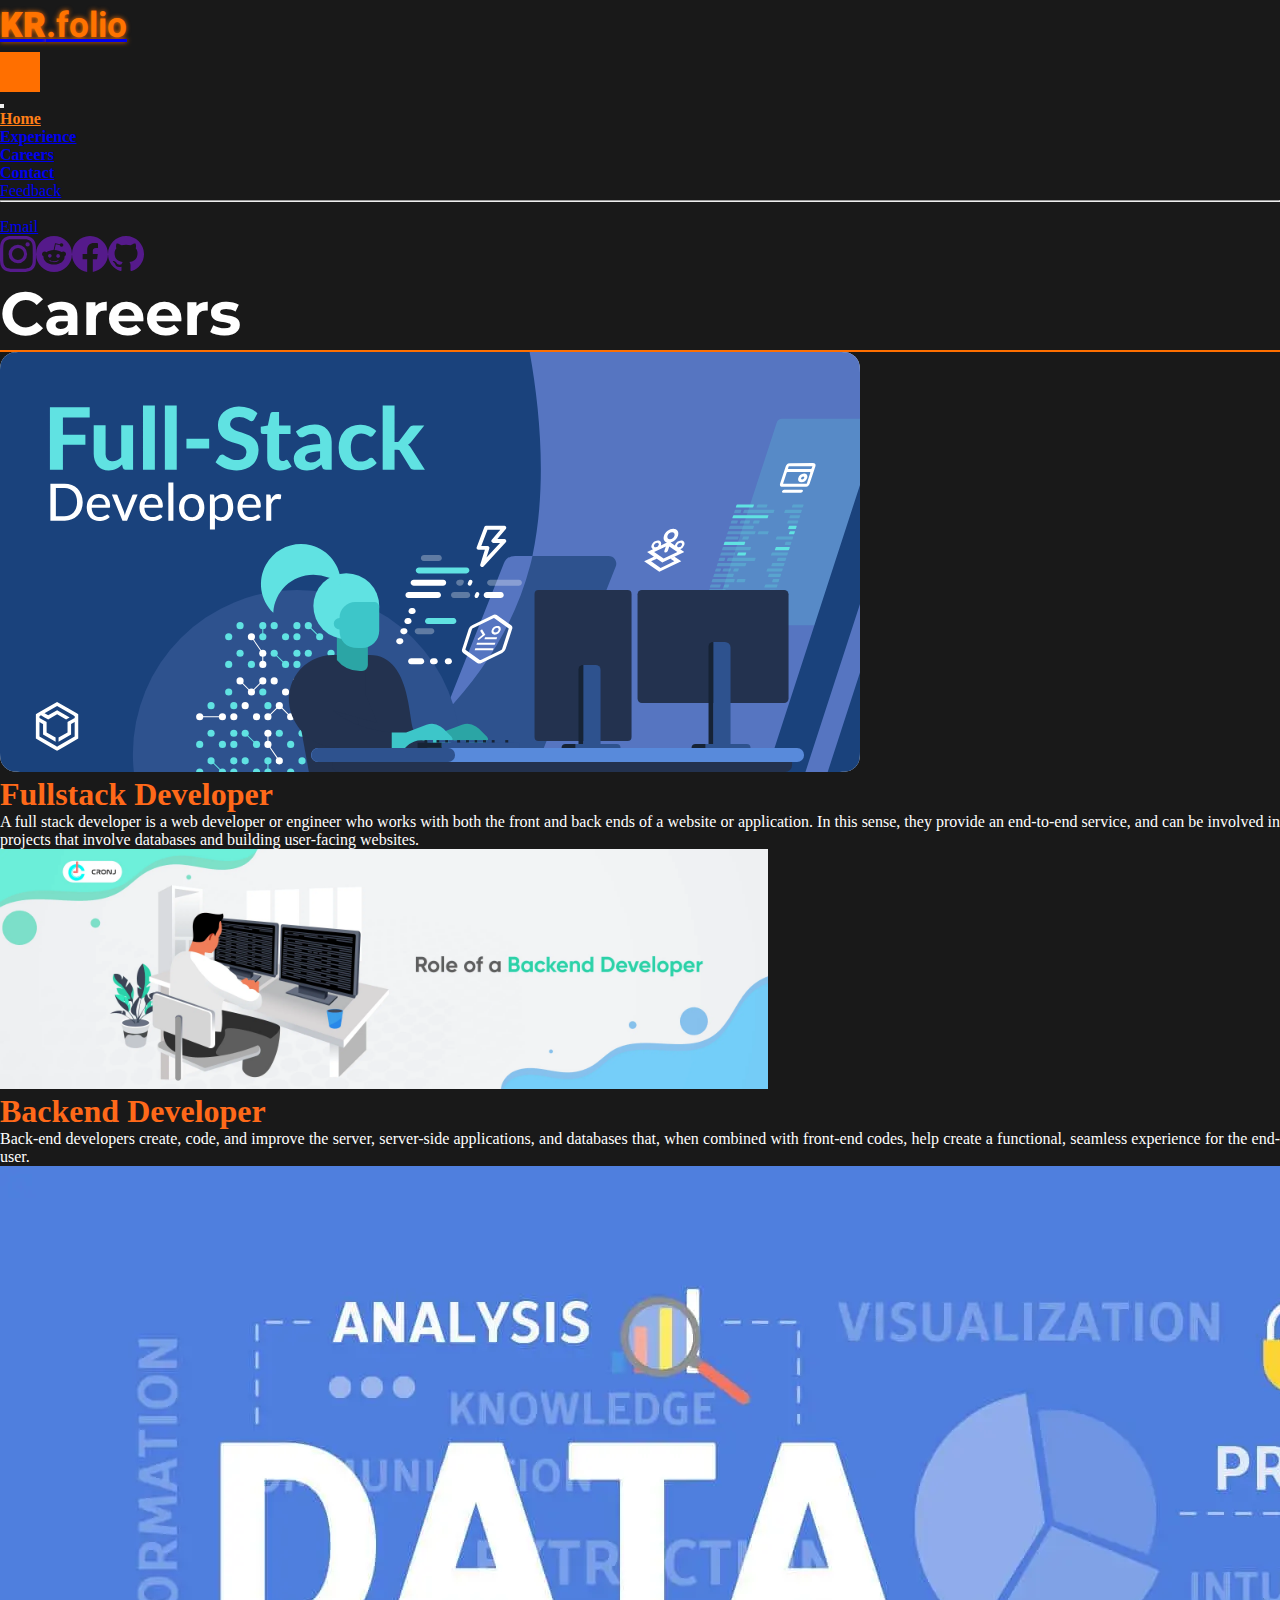
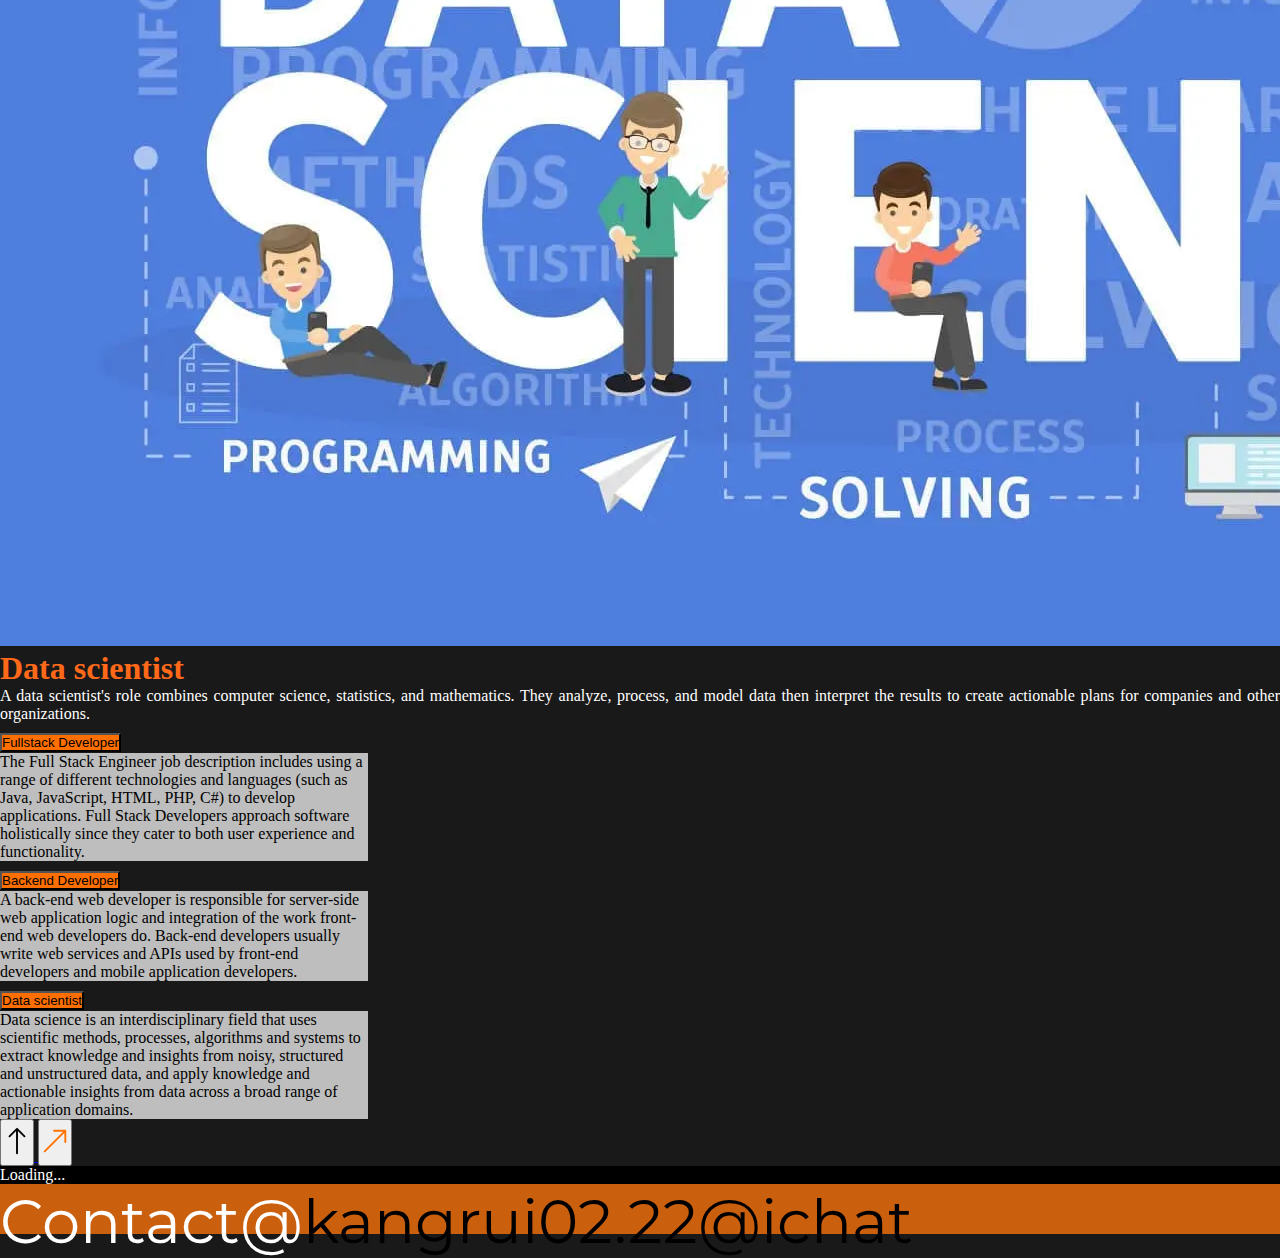
<file: HTML/careers.html>
<!DOCTYPE html>
<html lang="en">

<head>
  <meta charset="utf-8" />
  <title>Careers</title>
  <meta name="viewport" content="width=device-width, initial-scale=1">
  <link href="../CSS/global.css" rel="stylesheet" />
  <link href="../CSS/careers.css" rel="stylesheet" />
  <link
    href="https://fonts.googleapis.com/css2?family=Barlow:wght@300&family=Heebo:wght@100;300;400&family=Montserrat:wght@300&family=Quicksand&display=swap"
    rel="stylesheet">
  <link href="https://cdn.jsdelivr.net/npm/bootstrap@5.2.0-beta1/dist/css/bootstrap.min.css" rel="stylesheet"
    integrity="sha384-0evHe/X+R7YkIZDRvuzKMRqM+OrBnVFBL6DOitfPri4tjfHxaWutUpFmBp4vmVor" crossorigin="anonymous">
</head>

<body style="background-color: rgb(25, 25, 25);">
  <nav class="navbar navbar-expand-lg navbar-dark bg-dark">
    <div class="container">
      <a class="navbar-brand pt-2" href="../index.html">
        <h2 class="d-inline-block me-3"><strong>KR</strong><u class="fw-lighter"
            style="text-decoration: none;">.folio</u></h2>
        <div class="box d-inline-block" style="width: 40px; height: 40px; background-color:rgb(255, 111, 0);"></div>
      </a>
      <button class="navbar-toggler" type="button" data-bs-toggle="collapse" data-bs-target="#navbarSupportedContent"
        aria-controls="navbarSupportedContent" aria-expanded="false" aria-label="Toggle navigation">
        <span class="navbar-toggler-icon"></span>
      </button>
      <div class="collapse navbar-collapse" id="navbarSupportedContent">
        <ul class="navbar-nav w-50 d-flex justify-content-around" id="navbar">
          <li class="nav-item">
            <a class="nav-link active" aria-current="page" href="../index.html">
              <h4 id="home"><u>Home</u></h4>
            </a>
          </li>
          <li class="nav-item">
            <a class="nav-link active" href="experience.html">
              <h4>Experience</h4>
            </a>
          </li>
          <li class="nav-item">
            <a class="nav-link active" aria-current="page" href="careers.html">
              <h4>Careers</h4>
            </a>
          </li>
          <li class="nav-item dropdown">
            <a class="nav-link dropdown-toggle active" href="#" id="navbarDropdown" role="button"
              data-bs-toggle="dropdown" aria-expanded="false">
              <h4 class="d-inline">Contact</h4>
            </a>
            <ul class="dropdown-menu dropdown-menu-dark" aria-labelledby="navbarDropdown">
              <li><a class="dropdown-item" href="feedback.html">Feedback</a></li>
              <li>
                <hr class="dropdown-divider bg-light">
              </li>
              <li><a class="dropdown-item" href="#bottom">Email</a></li>
            </ul>
          </li>
        </ul>
      </div>
    </div>
  </nav>
  <!--icon bar-->
  <div class="flex-column position-fixed  bg-transparent" id="icon_bar">
    <div class="mt-3 mb-2 mx-2">
      <a href="" class="link-light">
        <svg xmlns="http://www.w3.org/2000/svg" width="36" height="36" fill="currentColor" class="bi bi-instagram"
          viewBox="0 0 16 16">
          <path
            d="M8 0C5.829 0 5.556.01 4.703.048 3.85.088 3.269.222 2.76.42a3.917 3.917 0 0 0-1.417.923A3.927 3.927 0 0 0 .42 2.76C.222 3.268.087 3.85.048 4.7.01 5.555 0 5.827 0 8.001c0 2.172.01 2.444.048 3.297.04.852.174 1.433.372 1.942.205.526.478.972.923 1.417.444.445.89.719 1.416.923.51.198 1.09.333 1.942.372C5.555 15.99 5.827 16 8 16s2.444-.01 3.298-.048c.851-.04 1.434-.174 1.943-.372a3.916 3.916 0 0 0 1.416-.923c.445-.445.718-.891.923-1.417.197-.509.332-1.09.372-1.942C15.99 10.445 16 10.173 16 8s-.01-2.445-.048-3.299c-.04-.851-.175-1.433-.372-1.941a3.926 3.926 0 0 0-.923-1.417A3.911 3.911 0 0 0 13.24.42c-.51-.198-1.092-.333-1.943-.372C10.443.01 10.172 0 7.998 0h.003zm-.717 1.442h.718c2.136 0 2.389.007 3.232.046.78.035 1.204.166 1.486.275.373.145.64.319.92.599.28.28.453.546.598.92.11.281.24.705.275 1.485.039.843.047 1.096.047 3.231s-.008 2.389-.047 3.232c-.035.78-.166 1.203-.275 1.485a2.47 2.47 0 0 1-.599.919c-.28.28-.546.453-.92.598-.28.11-.704.24-1.485.276-.843.038-1.096.047-3.232.047s-2.39-.009-3.233-.047c-.78-.036-1.203-.166-1.485-.276a2.478 2.478 0 0 1-.92-.598 2.48 2.48 0 0 1-.6-.92c-.109-.281-.24-.705-.275-1.485-.038-.843-.046-1.096-.046-3.233 0-2.136.008-2.388.046-3.231.036-.78.166-1.204.276-1.486.145-.373.319-.64.599-.92.28-.28.546-.453.92-.598.282-.11.705-.24 1.485-.276.738-.034 1.024-.044 2.515-.045v.002zm4.988 1.328a.96.96 0 1 0 0 1.92.96.96 0 0 0 0-1.92zm-4.27 1.122a4.109 4.109 0 1 0 0 8.217 4.109 4.109 0 0 0 0-8.217zm0 1.441a2.667 2.667 0 1 1 0 5.334 2.667 2.667 0 0 1 0-5.334z" />
        </svg>
      </a>
    </div>
    <div class="mb-3 mt-2 mx-2">
      <a href="" class="link-light">
        <svg xmlns="http://www.w3.org/2000/svg" width="36" height="36" fill="currentColor" class="bi bi-reddit"
          viewBox="0 0 16 16">
          <path
            d="M6.167 8a.831.831 0 0 0-.83.83c0 .459.372.84.83.831a.831.831 0 0 0 0-1.661zm1.843 3.647c.315 0 1.403-.038 1.976-.611a.232.232 0 0 0 0-.306.213.213 0 0 0-.306 0c-.353.363-1.126.487-1.67.487-.545 0-1.308-.124-1.671-.487a.213.213 0 0 0-.306 0 .213.213 0 0 0 0 .306c.564.563 1.652.61 1.977.61zm.992-2.807c0 .458.373.83.831.83.458 0 .83-.381.83-.83a.831.831 0 0 0-1.66 0z" />
          <path
            d="M16 8A8 8 0 1 1 0 8a8 8 0 0 1 16 0zm-3.828-1.165c-.315 0-.602.124-.812.325-.801-.573-1.9-.945-3.121-.993l.534-2.501 1.738.372a.83.83 0 1 0 .83-.869.83.83 0 0 0-.744.468l-1.938-.41a.203.203 0 0 0-.153.028.186.186 0 0 0-.086.134l-.592 2.788c-1.24.038-2.358.41-3.17.992-.21-.2-.496-.324-.81-.324a1.163 1.163 0 0 0-.478 2.224c-.02.115-.029.23-.029.353 0 1.795 2.091 3.256 4.669 3.256 2.577 0 4.668-1.451 4.668-3.256 0-.114-.01-.238-.029-.353.401-.181.688-.592.688-1.069 0-.65-.525-1.165-1.165-1.165z" />
        </svg>
      </a>
    </div>
    <div class="my-2 mx-2">
      <a href="" class="link-light">
        <svg xmlns="http://www.w3.org/2000/svg" width="36" height="36" fill="currentColor" class="bi bi-facebook"
          viewBox="0 0 16 16">
          <path
            d="M16 8.049c0-4.446-3.582-8.05-8-8.05C3.58 0-.002 3.603-.002 8.05c0 4.017 2.926 7.347 6.75 7.951v-5.625h-2.03V8.05H6.75V6.275c0-2.017 1.195-3.131 3.022-3.131.876 0 1.791.157 1.791.157v1.98h-1.009c-.993 0-1.303.621-1.303 1.258v1.51h2.218l-.354 2.326H9.25V16c3.824-.604 6.75-3.934 6.75-7.951z" />
        </svg>
      </a>
    </div>
    <div class="my-2 mx-2">
      <a href="" class="link-light">
        <svg xmlns="http://www.w3.org/2000/svg" width="36" height="36" fill="currentColor" class="bi bi-github"
          viewBox="0 0 16 16">
          <path
            d="M8 0C3.58 0 0 3.58 0 8c0 3.54 2.29 6.53 5.47 7.59.4.07.55-.17.55-.38 0-.19-.01-.82-.01-1.49-2.01.37-2.53-.49-2.69-.94-.09-.23-.48-.94-.82-1.13-.28-.15-.68-.52-.01-.53.63-.01 1.08.58 1.23.82.72 1.21 1.87.87 2.33.66.07-.52.28-.87.51-1.07-1.78-.2-3.64-.89-3.64-3.95 0-.87.31-1.59.82-2.15-.08-.2-.36-1.02.08-2.12 0 0 .67-.21 2.2.82.64-.18 1.32-.27 2-.27.68 0 1.36.09 2 .27 1.53-1.04 2.2-.82 2.2-.82.44 1.1.16 1.92.08 2.12.51.56.82 1.27.82 2.15 0 3.07-1.87 3.75-3.65 3.95.29.25.54.73.54 1.48 0 1.07-.01 1.93-.01 2.2 0 .21.15.46.55.38A8.012 8.012 0 0 0 16 8c0-4.42-3.58-8-8-8z" />
        </svg>
      </a>
    </div>
  </div>
  <!--the career choices-->
  <h1 class="text-center mt-5">Careers</h1>
  <div class="w-75 mx-auto mb-5" style="height: 2px; background-color:rgb(255, 111, 0)"></div>
  <div class="container lg w-75 pt-5">
    <div class="row gx-4 mb-5">
      <div class="col-lg-6 h-100 order-lg-2"><img class="img-fluid"
          src="../pictures/hero_image-6d2af04d8ff26b2334e0f866b3e3671b8c5e32fca0f4883c2e6a35248e36d77d.svg" alt=""
          style="height: 100%;"></div>
      <div class="col-lg-6 order-lg-1">
        <h1>Fullstack Developer</h1>
        <p class="fw-lighter fs-5">
          A full stack developer is a web developer or engineer who works with both the front and back ends of a website
          or application. In this sense, they provide an end-to-end service, and can be involved in projects that
          involve databases and building user-facing websites.</p>
      </div>
    </div>
    <div class="row gx-4 mb-5">
      <div class="col-lg-6 h-100 order-lg-1"><img class="img-fluid rounded-3" style="height: 15em;"
          src="../pictures/Role-of-a-Backend-Developer.png.webp" alt></div>
      <div class="col-lg-6 order-lg-1">
        <h1>Backend Developer</h1>
        <p class="fw-lighter fs-5">Back-end developers create, code, and improve the server, server-side applications,
          and databases that, when combined with front-end codes, help create a functional, seamless experience for the
          end-user.</p>
      </div>
    </div>
    <div class="row gx-4 mb-5">
      <div class="col-lg-6 order-lg-2"><img class="img-fluid rounded-3" src="../pictures/what-is-data-science-1.webp"
          alt=""></div>
      <div class="col-lg-6">
        <h1>Data scientist</h1>
        <p class="fw-lighter order-lg-1 fs-5">A data scientist's role combines computer science, statistics, and
          mathematics. They analyze, process, and model data then interpret the results to create actionable plans for
          companies and other organizations.</p>
      </div>
    </div>
  </div>
  <!--accordian part-->
  <div class="d-flex flex-wrap justify-content-around">
    <div class="accordion accordion-flush mx-auto mb-5" id="accordionFlushExample3">
      <div class="accordion-item rounded-3">
        <h2 class="accordion-header" id="flush-headingOne" style="font-family: 'Quicksand';">
          <button class="accordion-button collapsed rounded-3 fw-bolder fs-4" type="button" data-bs-toggle="collapse"
            data-bs-target="#flush-collapsethree" aria-expanded="false" aria-controls="flush-collapseOne"
            style="background-color:rgb(255, 111, 0);">
            Fullstack Developer
          </button>
        </h2>
        <div id="flush-collapsethree" style="background-color: rgb(190, 190, 190);" class="accordion-collapse collapse"
          aria-labelledby="flush-headingOne" data-bs-parent="#accordionFlushExample3">
          <div class="accordion-body fw-lighter">The Full Stack Engineer job description includes using a range of
            different technologies and languages (such as Java, JavaScript, HTML, PHP, C#) to develop applications. Full
            Stack Developers approach software holistically since they cater to both user experience and functionality.
          </div>
        </div>
      </div>
    </div>
    <div class="accordion accordion-flush mx-auto mb-5" id="accordionFlushExample2">
      <div class="accordion-item rounded-3">
        <h2 class="accordion-header" id="flush-headingOne" style="font-family: 'Quicksand';">
          <button class="accordion-button collapsed rounded-3 fw-bolder fs-4" type="button" data-bs-toggle="collapse"
            data-bs-target="#flush-collapsetwo" aria-expanded="false" aria-controls="flush-collapseOne"
            style="background-color:rgb(255, 111, 0);">
            Backend Developer
          </button>
        </h2>
        <div id="flush-collapsetwo" style="background-color: rgb(190, 190, 190);" class="accordion-collapse collapse"
          aria-labelledby="flush-headingOne" data-bs-parent="#accordionFlushExample2">
          <div class="accordion-body fw-lighter">A back-end web developer is responsible for server-side web application
            logic and integration of the work front-end web developers do. Back-end developers usually write web
            services and APIs used by front-end developers and mobile application developers.</div>
        </div>
      </div>
    </div>
    <div class="accordion accordion-flush mx-auto mb-5" id="accordionFlushExample">
      <div class="accordion-item rounded-3">
        <h2 class="accordion-header" id="flush-headingOne" style="font-family: 'Quicksand';">
          <button class="accordion-button collapsed rounded-3 fw-bolder fs-4" type="button" data-bs-toggle="collapse"
            data-bs-target="#flush-collapseOne" aria-expanded="false" aria-controls="flush-collapseOne"
            style="background-color:rgb(255, 111, 0);">
            Data scientist
          </button>
        </h2>
        <div id="flush-collapseOne" style="background-color: rgb(190, 190, 190);" class="accordion-collapse collapse"
          aria-labelledby="flush-headingOne" data-bs-parent="#accordionFlushExample">
          <div class="accordion-body fw-lighter">Data science is an interdisciplinary field that uses scientific
            methods, processes, algorithms and systems to extract knowledge and insights from noisy, structured and
            unstructured data, and apply knowledge and actionable insights from data across a broad range of application
            domains.</div>
        </div>
      </div>
    </div>
  </div>
  <!--to top btn-->
  <a href="#">
    <button type="button" class="btn btn-outline-warning rounded-circle position-fixed" id="btn">
      <svg xmlns="http://www.w3.org/2000/svg" width="30" height="40" fill="currentColor" class="bi bi-arrow-up"
        viewBox="0 0 16 16">
        <path fill-rule="evenodd"
          d="M8 15a.5.5 0 0 0 .5-.5V2.707l3.146 3.147a.5.5 0 0 0 .708-.708l-4-4a.5.5 0 0 0-.708 0l-4 4a.5.5 0 1 0 .708.708L7.5 2.707V14.5a.5.5 0 0 0 .5.5z" />
      </svg>
    </button>
  </a>
  <!--next page btn-->
  <a href="feedback.html">
    <button type="button" class="btn btn-outline rounded-circle position-fixed" id="next">
      <svg xmlns="http://www.w3.org/2000/svg" width="30" height="40" fill="currentColor" class="bi bi-arrow-up-right"
        viewBox="0 0 16 16">
        <path fill-rule="evenodd"
          d="M14 2.5a.5.5 0 0 0-.5-.5h-6a.5.5 0 0 0 0 1h4.793L2.146 13.146a.5.5 0 0 0 .708.708L13 3.707V8.5a.5.5 0 0 0 1 0v-6z" />
      </svg>
    </button>
  </a>
  <!--loading animation-->
  <diV id="load" class="w-100 h-100 position-absolute d-flex flex-column justify-content-center align-items-center">
    <div class="spinner-grow ms-3 mb-3" role="status" style="color: orange"></div>
    <div class="spinner-grow" role="status" style="color: black">
      <p style="color: white">
        Loading...
      </p>
    </div>
  </diV>
  <footer id="bottom" class="text-center pt-2 fs-4" style="height: 50px; background-color: rgb(202, 95, 14);">Contact@<a
      href="mailto:kangrui02.22@ichat.sp.edu.sg">kangrui02.22@ichat</a></footer>
  <script src="../javascript/load.js"></script>
  <script src="../javascript/button.js"></script>
  <script src="https://cdn.jsdelivr.net/npm/bootstrap@5.2.0-beta1/dist/js/bootstrap.bundle.min.js"
    integrity="sha384-pprn3073KE6tl6bjs2QrFaJGz5/SUsLqktiwsUTF55Jfv3qYSDhgCecCxMW52nD2"
    crossorigin="anonymous"></script>
</body>

</html>
<!--
Reference for pictures
  full stack pic - https://triplebyte.com/company/our-talent/full-stack-developer
  backend pic - https://www.cronj.com/blog/backend-languages/
  data scientist pic - https://www.dataquest.io/blog/what-is-data-science/
-->
</file>
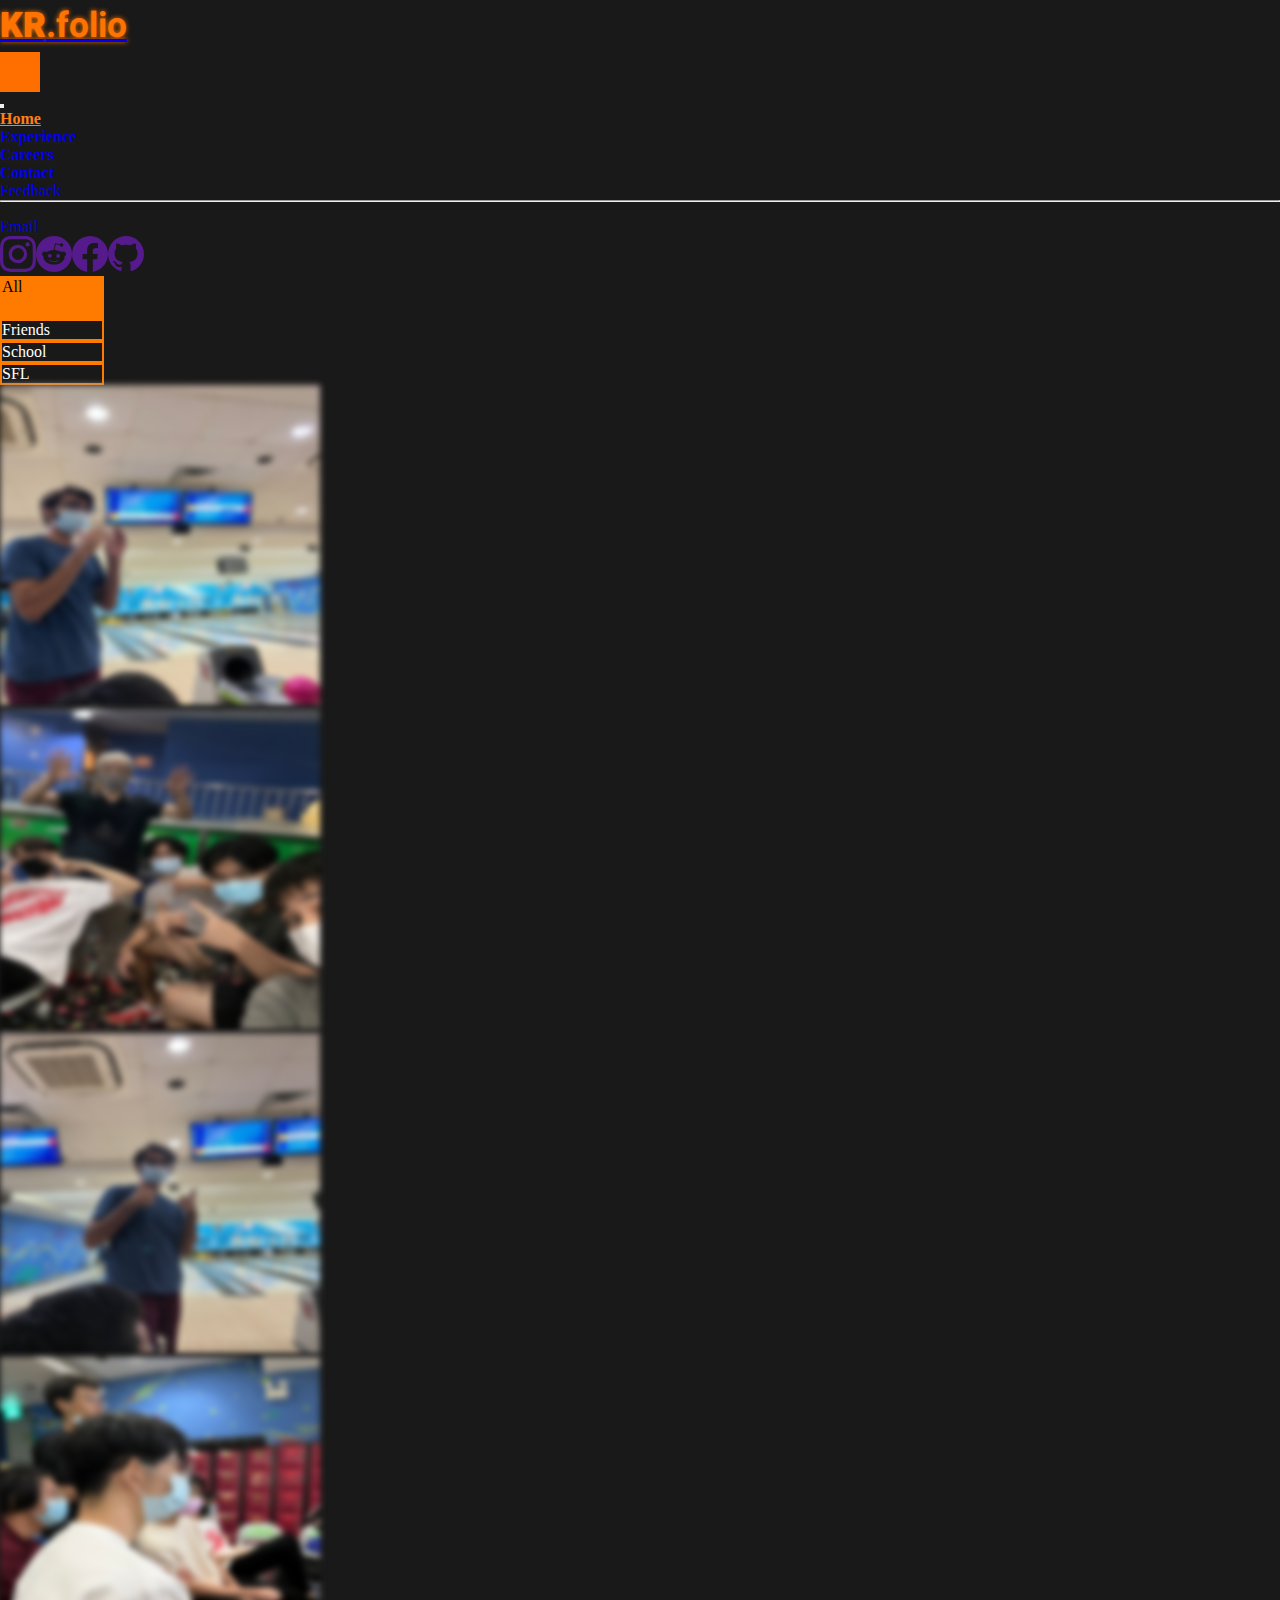
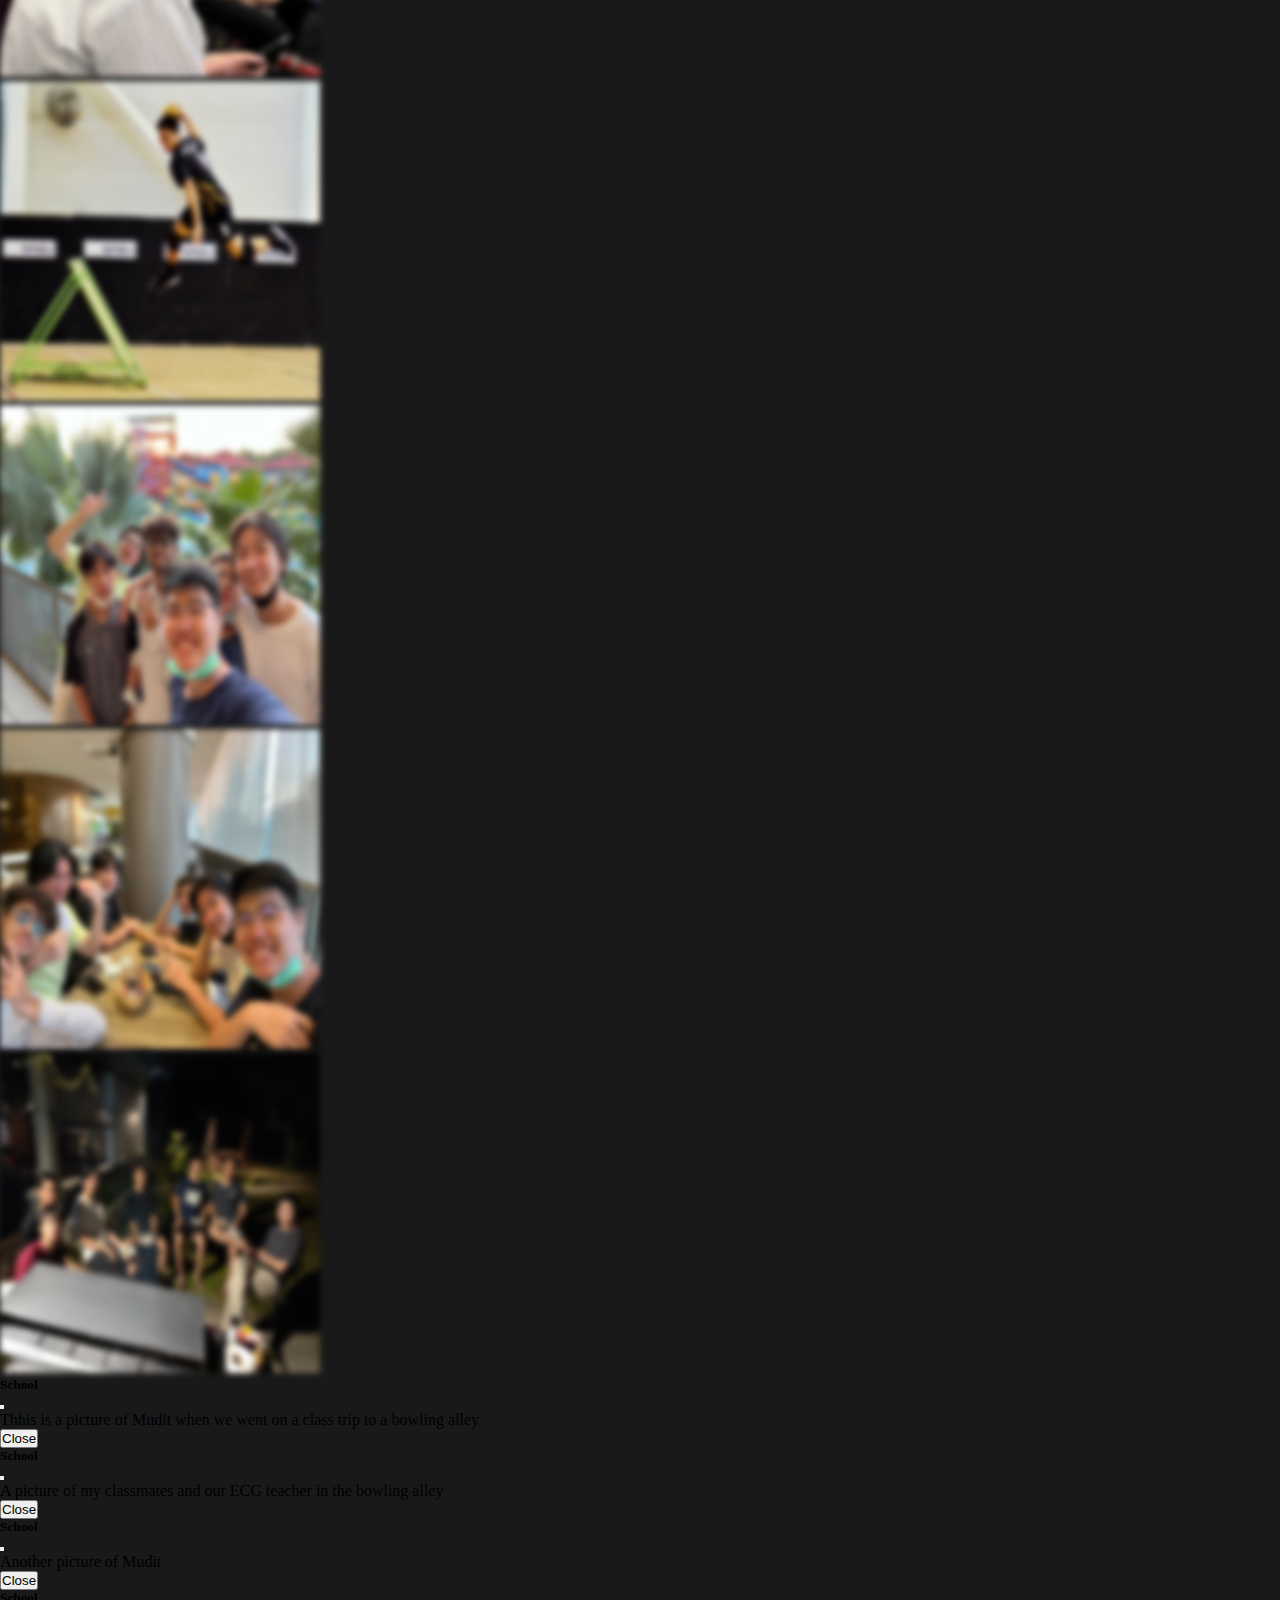
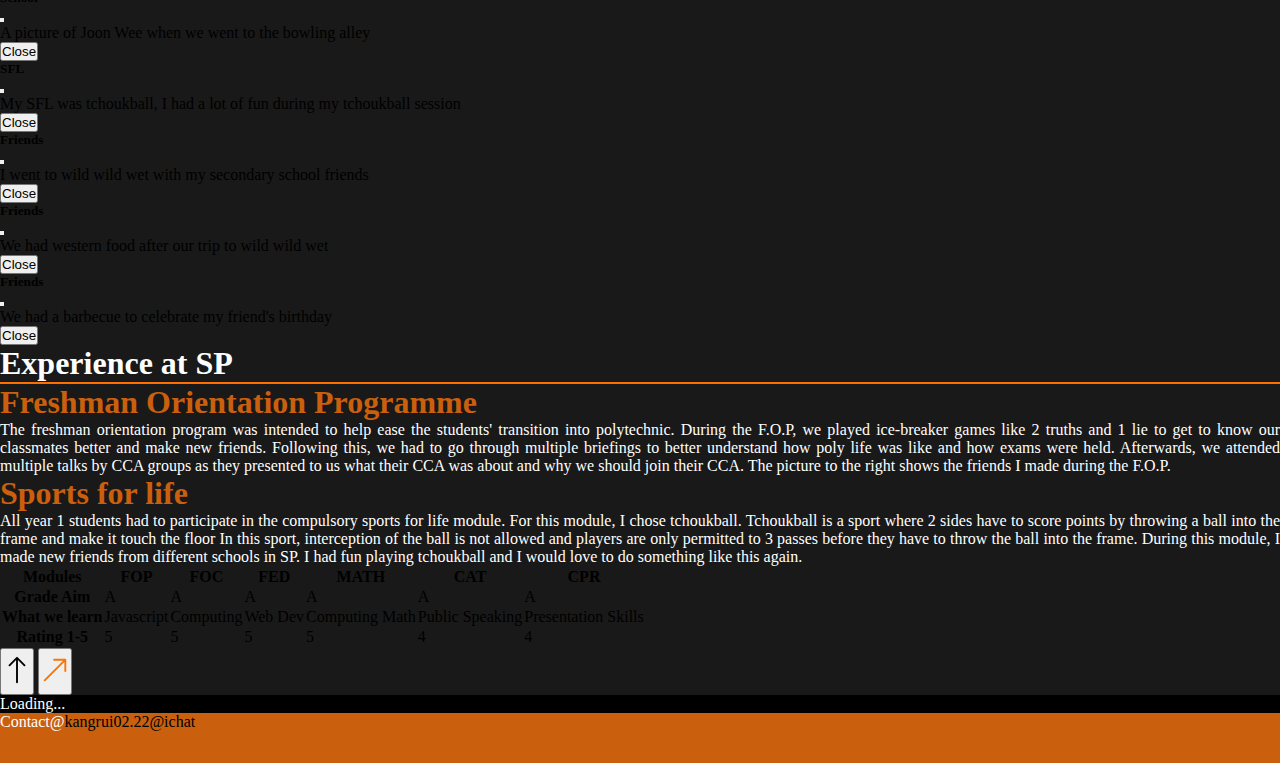
<file: HTML/experience.html>
<!DOCTYPE html>
<html lang="en">

<head>
  <meta charset="utf-8" />
  <title>Experience</title>
  <meta name="viewport" content="width=device-width, initial-scale=1">
  <link href="../CSS/global.css" rel="stylesheet" />
  <link href="../CSS/experience.css" rel="stylesheet" />
  <link
    href="https://fonts.googleapis.com/css2?family=Barlow:wght@300&family=Heebo:wght@100;300;400&family=Quicksand&display=swap"
    rel="stylesheet">
  <link href="https://cdn.jsdelivr.net/npm/bootstrap@5.2.0-beta1/dist/css/bootstrap.min.css" rel="stylesheet"
    integrity="sha384-0evHe/X+R7YkIZDRvuzKMRqM+OrBnVFBL6DOitfPri4tjfHxaWutUpFmBp4vmVor" crossorigin="anonymous">
</head>

<body style="background-color: rgb(25, 25, 25);">
  <nav class="navbar navbar-expand-lg navbar-dark bg-dark">
    <div class="container">
      <a class="navbar-brand pt-2" href="../index.html">
        <h2 class="d-inline-block me-3"><strong>KR</strong><u class="fw-lighter"
            style="text-decoration: none;">.folio</u></h2>
        <div class="box d-inline-block" style="width: 40px; height: 40px; background-color:rgb(255, 111, 0);"></div>
      </a>
      <button class="navbar-toggler" type="button" data-bs-toggle="collapse" data-bs-target="#navbarSupportedContent"
        aria-controls="navbarSupportedContent" aria-expanded="false" aria-label="Toggle navigation">
        <span class="navbar-toggler-icon"></span>
      </button>
      <div class="collapse navbar-collapse" id="navbarSupportedContent">
        <ul class="navbar-nav w-50 d-flex justify-content-around" id="navbar">
          <li class="nav-item">
            <a class="nav-link active" aria-current="page" href="../index.html">
              <h4 id="home"><u>Home</u></h4>
            </a>
          </li>
          <li class="nav-item">
            <a class="nav-link active" href="experience.html">
              <h4>Experience</h4>
            </a>
          </li>
          <li class="nav-item">
            <a class="nav-link active" aria-current="page" href="careers.html">
              <h4>Careers</h4>
            </a>
          </li>
          <li class="nav-item dropdown">
            <a class="nav-link dropdown-toggle active" href="#" id="navbarDropdown" role="button"
              data-bs-toggle="dropdown" aria-expanded="false">
              <h4 class="d-inline">Contact</h4>
            </a>
            <ul class="dropdown-menu dropdown-menu-dark" aria-labelledby="navbarDropdown">
              <li><a class="dropdown-item" href="feedback.html">Feedback</a></li>
              <li>
                <hr class="dropdown-divider bg-light">
              </li>
              <li><a class="dropdown-item" href="#bottom">Email</a></li>
            </ul>
          </li>
        </ul>
      </div>
    </div>
  </nav>
  <!--icon bar-->
  <div class="flex-column position-fixed  bg-transparent" id="icon_bar">
    <div class="mt-3 mb-2 mx-2">
      <a href="" class="link-light">
        <svg xmlns="http://www.w3.org/2000/svg" width="36" height="36" fill="currentColor" class="bi bi-instagram"
          viewBox="0 0 16 16">
          <path
            d="M8 0C5.829 0 5.556.01 4.703.048 3.85.088 3.269.222 2.76.42a3.917 3.917 0 0 0-1.417.923A3.927 3.927 0 0 0 .42 2.76C.222 3.268.087 3.85.048 4.7.01 5.555 0 5.827 0 8.001c0 2.172.01 2.444.048 3.297.04.852.174 1.433.372 1.942.205.526.478.972.923 1.417.444.445.89.719 1.416.923.51.198 1.09.333 1.942.372C5.555 15.99 5.827 16 8 16s2.444-.01 3.298-.048c.851-.04 1.434-.174 1.943-.372a3.916 3.916 0 0 0 1.416-.923c.445-.445.718-.891.923-1.417.197-.509.332-1.09.372-1.942C15.99 10.445 16 10.173 16 8s-.01-2.445-.048-3.299c-.04-.851-.175-1.433-.372-1.941a3.926 3.926 0 0 0-.923-1.417A3.911 3.911 0 0 0 13.24.42c-.51-.198-1.092-.333-1.943-.372C10.443.01 10.172 0 7.998 0h.003zm-.717 1.442h.718c2.136 0 2.389.007 3.232.046.78.035 1.204.166 1.486.275.373.145.64.319.92.599.28.28.453.546.598.92.11.281.24.705.275 1.485.039.843.047 1.096.047 3.231s-.008 2.389-.047 3.232c-.035.78-.166 1.203-.275 1.485a2.47 2.47 0 0 1-.599.919c-.28.28-.546.453-.92.598-.28.11-.704.24-1.485.276-.843.038-1.096.047-3.232.047s-2.39-.009-3.233-.047c-.78-.036-1.203-.166-1.485-.276a2.478 2.478 0 0 1-.92-.598 2.48 2.48 0 0 1-.6-.92c-.109-.281-.24-.705-.275-1.485-.038-.843-.046-1.096-.046-3.233 0-2.136.008-2.388.046-3.231.036-.78.166-1.204.276-1.486.145-.373.319-.64.599-.92.28-.28.546-.453.92-.598.282-.11.705-.24 1.485-.276.738-.034 1.024-.044 2.515-.045v.002zm4.988 1.328a.96.96 0 1 0 0 1.92.96.96 0 0 0 0-1.92zm-4.27 1.122a4.109 4.109 0 1 0 0 8.217 4.109 4.109 0 0 0 0-8.217zm0 1.441a2.667 2.667 0 1 1 0 5.334 2.667 2.667 0 0 1 0-5.334z" />
        </svg>
      </a>
    </div>
    <div class="mb-3 mt-2 mx-2">
      <a href="" class="link-light">
        <svg xmlns="http://www.w3.org/2000/svg" width="36" height="36" fill="currentColor" class="bi bi-reddit"
          viewBox="0 0 16 16">
          <path
            d="M6.167 8a.831.831 0 0 0-.83.83c0 .459.372.84.83.831a.831.831 0 0 0 0-1.661zm1.843 3.647c.315 0 1.403-.038 1.976-.611a.232.232 0 0 0 0-.306.213.213 0 0 0-.306 0c-.353.363-1.126.487-1.67.487-.545 0-1.308-.124-1.671-.487a.213.213 0 0 0-.306 0 .213.213 0 0 0 0 .306c.564.563 1.652.61 1.977.61zm.992-2.807c0 .458.373.83.831.83.458 0 .83-.381.83-.83a.831.831 0 0 0-1.66 0z" />
          <path
            d="M16 8A8 8 0 1 1 0 8a8 8 0 0 1 16 0zm-3.828-1.165c-.315 0-.602.124-.812.325-.801-.573-1.9-.945-3.121-.993l.534-2.501 1.738.372a.83.83 0 1 0 .83-.869.83.83 0 0 0-.744.468l-1.938-.41a.203.203 0 0 0-.153.028.186.186 0 0 0-.086.134l-.592 2.788c-1.24.038-2.358.41-3.17.992-.21-.2-.496-.324-.81-.324a1.163 1.163 0 0 0-.478 2.224c-.02.115-.029.23-.029.353 0 1.795 2.091 3.256 4.669 3.256 2.577 0 4.668-1.451 4.668-3.256 0-.114-.01-.238-.029-.353.401-.181.688-.592.688-1.069 0-.65-.525-1.165-1.165-1.165z" />
        </svg>
      </a>
    </div>
    <div class="my-2 mx-2">
      <a href="" class="link-light">
        <svg xmlns="http://www.w3.org/2000/svg" width="36" height="36" fill="currentColor" class="bi bi-facebook"
          viewBox="0 0 16 16">
          <path
            d="M16 8.049c0-4.446-3.582-8.05-8-8.05C3.58 0-.002 3.603-.002 8.05c0 4.017 2.926 7.347 6.75 7.951v-5.625h-2.03V8.05H6.75V6.275c0-2.017 1.195-3.131 3.022-3.131.876 0 1.791.157 1.791.157v1.98h-1.009c-.993 0-1.303.621-1.303 1.258v1.51h2.218l-.354 2.326H9.25V16c3.824-.604 6.75-3.934 6.75-7.951z" />
        </svg>
      </a>
    </div>
    <div class="my-2 mx-2">
      <a href="" class="link-light">
        <svg xmlns="http://www.w3.org/2000/svg" width="36" height="36" fill="currentColor" class="bi bi-github"
          viewBox="0 0 16 16">
          <path
            d="M8 0C3.58 0 0 3.58 0 8c0 3.54 2.29 6.53 5.47 7.59.4.07.55-.17.55-.38 0-.19-.01-.82-.01-1.49-2.01.37-2.53-.49-2.69-.94-.09-.23-.48-.94-.82-1.13-.28-.15-.68-.52-.01-.53.63-.01 1.08.58 1.23.82.72 1.21 1.87.87 2.33.66.07-.52.28-.87.51-1.07-1.78-.2-3.64-.89-3.64-3.95 0-.87.31-1.59.82-2.15-.08-.2-.36-1.02.08-2.12 0 0 .67-.21 2.2.82.64-.18 1.32-.27 2-.27.68 0 1.36.09 2 .27 1.53-1.04 2.2-.82 2.2-.82.44 1.1.16 1.92.08 2.12.51.56.82 1.27.82 2.15 0 3.07-1.87 3.75-3.65 3.95.29.25.54.73.54 1.48 0 1.07-.01 1.93-.01 2.2 0 .21.15.46.55.38A8.012 8.012 0 0 0 16 8c0-4.42-3.58-8-8-8z" />
        </svg>
      </a>
    </div>
  </div>
  <!--picture gallery-->
  <div class="d-flex justify-content-center pt-4 mb-4" id="list">
    <!--header elements-->
    <div class="me-5 header rounded-3 text-center fs-4 active" data-filter="all" style="width: 100px; height: 39px;">All
    </div>
    <div class="me-5 header rounded-3 fs-4 text-center" data-filter="friends" style="width: 100px">Friends</div>
    <div class="me-5 header rounded-3 fs-4 text-center" data-filter="school" style="width: 100px">School</div>
    <div class="header rounded-3 fs-4 text-center" data-filter="sfl" style="width: 100px">SFL</div>
  </div>
  <!--modal for each picture-->
  <div class="d-flex flex-wrap justify-content-center">
    <div class="item m-2" data-item="school"><img data-bs-toggle="modal" data-bs-target="#exampleModal"
        class="img-fluid rounded-4" src="../pictures/IMG-20220706-WA0019.jpg" alt=""></div>
    <div class="item m-2" data-item="school"><img data-bs-toggle="modal" data-bs-target="#exampleModal2"
        class="img-fluid rounded-4" src="../pictures/IMG-20220706-WA0003.jpg" alt=""></div>
    <div class="item m-2" data-item="school"><img data-bs-toggle="modal" data-bs-target="#exampleModal3"
        class="img-fluid rounded-4" src="../pictures/IMG-20220706-WA0018.jpg" alt=""></div>
    <div class="item m-2" data-item="school"><img data-bs-toggle="modal" data-bs-target="#exampleModal4"
        class="img-fluid rounded-4" src="../pictures/IMG-20220706-WA0016.jpg" alt=""></div>
    <div class="item m-2" data-item="sfl"><img data-bs-toggle="modal" data-bs-target="#exampleModal5"
        class="img-fluid rounded-4" src="../pictures/SP-Tchoukball.jpeg" alt=""></div>
    <div class="item m-2" data-item="friends"><img data-bs-toggle="modal" data-bs-target="#exampleModal6"
        class="img-fluid rounded-4" src="../pictures/IMG-20220703-WA0177.jpg" alt=""></div>
    <div class="item m-2" data-item="friends"><img data-bs-toggle="modal" data-bs-target="#exampleModal7"
        class="img-fluid rounded-4" src="../pictures/IMG-20220703-WA0124.jpg" alt=""></div>
    <div class="item m-2" data-item="friends"><img data-bs-toggle="modal" data-bs-target="#exampleModal8"
        class="img-fluid rounded-4" src="../pictures/IMG-20220529-WA0040.jpg" alt=""></div>
  </div>
  <!--The modal boxes for each picture-->
  <div class="modal fade" id="exampleModal" tabindex="-1" aria-labelledby="exampleModalLabel" aria-hidden="true">
    <div class="modal-dialog modal-dialog-centered">
      <div class="modal-content">
        <div class="modal-header">
          <h5 class="modal-title" id="exampleModalLabel">School</h5>
          <button type="button" class="btn-close" data-bs-dismiss="modal" aria-label="Close"></button>
        </div>
        <div class="modal-body">
          Thhis is a picture of Mudit when we went on a class trip to a bowling alley
        </div>
        <div class="modal-footer">
          <button type="button" class="btn btn-secondary" data-bs-dismiss="modal">Close</button>
        </div>
      </div>
    </div>
  </div>
  <div class="modal fade" id="exampleModal2" tabindex="-1" aria-labelledby="exampleModalLabel" aria-hidden="true">
    <div class="modal-dialog modal-dialog-centered">
      <div class="modal-content">
        <div class="modal-header">
          <h5 class="modal-title" id="exampleModalLabel">School</h5>
          <button type="button" class="btn-close" data-bs-dismiss="modal" aria-label="Close"></button>
        </div>
        <div class="modal-body">
          A picture of my classmates and our ECG teacher in the bowling alley
        </div>
        <div class="modal-footer">
          <button type="button" class="btn btn-secondary" data-bs-dismiss="modal">Close</button>
        </div>
      </div>
    </div>
  </div>
  <div class="modal fade" id="exampleModal3" tabindex="-1" aria-labelledby="exampleModalLabel" aria-hidden="true">
    <div class="modal-dialog modal-dialog-centered">
      <div class="modal-content">
        <div class="modal-header">
          <h5 class="modal-title" id="exampleModalLabel">School</h5>
          <button type="button" class="btn-close" data-bs-dismiss="modal" aria-label="Close"></button>
        </div>
        <div class="modal-body">
          Another picture of Mudit
        </div>
        <div class="modal-footer">
          <button type="button" class="btn btn-secondary" data-bs-dismiss="modal">Close</button>
        </div>
      </div>
    </div>
  </div>
  <div class="modal fade" id="exampleModal4" tabindex="-1" aria-labelledby="exampleModalLabel" aria-hidden="true">
    <div class="modal-dialog modal-dialog-centered">
      <div class="modal-content">
        <div class="modal-header">
          <h5 class="modal-title" id="exampleModalLabel">School</h5>
          <button type="button" class="btn-close" data-bs-dismiss="modal" aria-label="Close"></button>
        </div>
        <div class="modal-body">
          A picture of Joon Wee when we went to the bowling alley
        </div>
        <div class="modal-footer">
          <button type="button" class="btn btn-secondary" data-bs-dismiss="modal">Close</button>
        </div>
      </div>
    </div>
  </div>
  <div class="modal fade" id="exampleModal5" tabindex="-1" aria-labelledby="exampleModalLabel" aria-hidden="true">
    <div class="modal-dialog modal-dialog-centered">
      <div class="modal-content">
        <div class="modal-header">
          <h5 class="modal-title" id="exampleModalLabel">SFL</h5>
          <button type="button" class="btn-close" data-bs-dismiss="modal" aria-label="Close"></button>
        </div>
        <div class="modal-body">
          My SFL was tchoukball, I had a lot of fun during my tchoukball session
        </div>
        <div class="modal-footer">
          <button type="button" class="btn btn-secondary" data-bs-dismiss="modal">Close</button>
        </div>
      </div>
    </div>
  </div>
  <div class="modal fade" id="exampleModal6" tabindex="-1" aria-labelledby="exampleModalLabel" aria-hidden="true">
    <div class="modal-dialog modal-dialog-centered">
      <div class="modal-content">
        <div class="modal-header">
          <h5 class="modal-title" id="exampleModalLabel">Friends</h5>
          <button type="button" class="btn-close" data-bs-dismiss="modal" aria-label="Close"></button>
        </div>
        <div class="modal-body">
          I went to wild wild wet with my secondary school friends
        </div>
        <div class="modal-footer">
          <button type="button" class="btn btn-secondary" data-bs-dismiss="modal">Close</button>
        </div>
      </div>
    </div>
  </div>
  <div class="modal fade" id="exampleModal7" tabindex="-1" aria-labelledby="exampleModalLabel" aria-hidden="true">
    <div class="modal-dialog modal-dialog-centered">
      <div class="modal-content">
        <div class="modal-header">
          <h5 class="modal-title" id="exampleModalLabel">Friends</h5>
          <button type="button" class="btn-close" data-bs-dismiss="modal" aria-label="Close"></button>
        </div>
        <div class="modal-body">
          We had western food after our trip to wild wild wet
        </div>
        <div class="modal-footer">
          <button type="button" class="btn btn-secondary" data-bs-dismiss="modal">Close</button>
        </div>
      </div>
    </div>
  </div>
  <div class="modal fade" id="exampleModal8" tabindex="-1" aria-labelledby="exampleModalLabel" aria-hidden="true">
    <div class="modal-dialog modal-dialog-centered">
      <div class="modal-content">
        <div class="modal-header">
          <h5 class="modal-title" id="exampleModalLabel">Friends</h5>
          <button type="button" class="btn-close" data-bs-dismiss="modal" aria-label="Close"></button>
        </div>
        <div class="modal-body">
          We had a barbecue to celebrate my friend's birthday
        </div>
        <div class="modal-footer">
          <button type="button" class="btn btn-secondary" data-bs-dismiss="modal">Close</button>
        </div>
      </div>
    </div>
  </div>
  <!--experience part-->
  <h1 class="mx-auto w-75 mt-5 pt-5" style="color: white;">Experience at SP</h1>
  <div class="w-75 mx-auto" style="height: 2px; background-color:rgb(255, 111, 0)"></div>
  <div class="mx-auto w-75 mt-5">
    <h1 style="color:rgb(202, 95, 14)">Freshman Orientation Programme</h1>
    <p class="fw-lighter">
      The freshman orientation program was intended to help ease the students' transition into polytechnic. During the
      F.O.P, we played ice-breaker games like 2 truths and 1 lie to get to know our classmates better and make new
      friends. Following this, we had to go through multiple briefings to better understand how poly life was like and
      how exams were held. Afterwards, we attended multiple talks by CCA groups as they presented to us what their CCA
      was about and why we should join their CCA. The picture to the right shows the friends I made during the F.O.P.
    </p>
  </div>
  <div class="mx-auto w-75 mt-5 mb-5 pb-5">
    <h1 style="color:rgb(202, 95, 14)">Sports for life</h1>
    <p class="fw-lighter">
      All year 1 students had to participate in the compulsory sports for life module. For this module, I chose
      tchoukball. Tchoukball is a sport where 2 sides have to score points by throwing a ball into the frame and make it
      touch the floor In this sport, interception of the ball is not allowed and players are only permitted to 3 passes
      before they have to throw the ball into the frame. During this module, I made new friends from different schools
      in SP. I had fun playing tchoukball and I would love to do something like this again. </p>
  </div>
  <!--table part-->
  <div class="table-responsive">
    <table class="table table-dark table-hover w-75 mx-auto">
      <thead>
        <tr>
          <th scope="col">Modules</th>
          <th scope="col">FOP</th>
          <th scope="col">FOC</th>
          <th scope="col">FED</th>
          <th scope="col">MATH</th>
          <th scope="col">CAT</th>
          <th scope="col">CPR</th>
        </tr>
      </thead>
      <tbody>
        <tr>
          <th scope="row">Grade Aim</th>
          <td>A</td>
          <td>A</td>
          <td>A</td>
          <td>A</td>
          <td>A</td>
          <td>A</td>
        </tr>
        <tr>
          <th scope="row">What we learn</th>
          <td>Javascript</td>
          <td>Computing</td>
          <td>Web Dev</td>
          <td>Computing Math</td>
          <td>Public Speaking</td>
          <td>Presentation Skills</td>
        </tr>
        <tr>
          <th scope="row">Rating 1-5</th>
          <td>5</td>
          <td>5</td>
          <td>5</td>
          <td>5</td>
          <td>4</td>
          <td>4</td>
        </tr>
    </table>
  </div>
  <!--to top btn-->
  <a href="#">
    <button type="button" class="btn btn-outline-warning rounded-circle position-fixed" id="btn">
      <svg xmlns="http://www.w3.org/2000/svg" width="30" height="40" fill="currentColor" class="bi bi-arrow-up"
        viewBox="0 0 16 16">
        <path fill-rule="evenodd"
          d="M8 15a.5.5 0 0 0 .5-.5V2.707l3.146 3.147a.5.5 0 0 0 .708-.708l-4-4a.5.5 0 0 0-.708 0l-4 4a.5.5 0 1 0 .708.708L7.5 2.707V14.5a.5.5 0 0 0 .5.5z" />
      </svg>
    </button>
  </a>
  <!--next page btn-->
  <a href="careers.html">
    <button type="button" class="btn btn-outline rounded-circle position-fixed" id="next">
      <svg xmlns="http://www.w3.org/2000/svg" width="30" height="40" fill="currentColor" class="bi bi-arrow-up-right"
        viewBox="0 0 16 16">
        <path fill-rule="evenodd"
          d="M14 2.5a.5.5 0 0 0-.5-.5h-6a.5.5 0 0 0 0 1h4.793L2.146 13.146a.5.5 0 0 0 .708.708L13 3.707V8.5a.5.5 0 0 0 1 0v-6z" />
      </svg>
    </button>
  </a>
  <!--loading animation-->
  <diV id="load" class="w-100 h-100 position-absolute d-flex flex-column justify-content-center align-items-center">
    <div class="spinner-grow ms-3 mb-3" role="status" style="color: orange"></div>
    <div class="spinner-grow" role="status" style="color: black">
      <p style="color: white">
        Loading...
      </p>
    </div>
  </diV>
  <footer id="bottom" class="text-center pt-2 fs-4" style="height: 50px; background-color: rgb(202, 95, 14);">Contact@<a
      href="mailto:kangrui02.22@ichat.sp.edu.sg">kangrui02.22@ichat</a></footer>
  <script src="../javascript/button.js"></script>
  <script src="../javascript/load.js"></script>
  <script src="../javascript/filterable.js"></script>
  <script src="https://cdn.jsdelivr.net/npm/bootstrap@5.2.0-beta1/dist/js/bootstrap.bundle.min.js"
    integrity="sha384-pprn3073KE6tl6bjs2QrFaJGz5/SUsLqktiwsUTF55Jfv3qYSDhgCecCxMW52nD2"
    crossorigin="anonymous"></script>
</body>

</html>
<!--
Reference for pictures
  picture of mudit - taken by me
  picture of class - taken by me
  picture of friends - taken by me
  S.F.L picture - https://life.sp.edu.sg/our-ccas/sports-adventure
-->
</file>
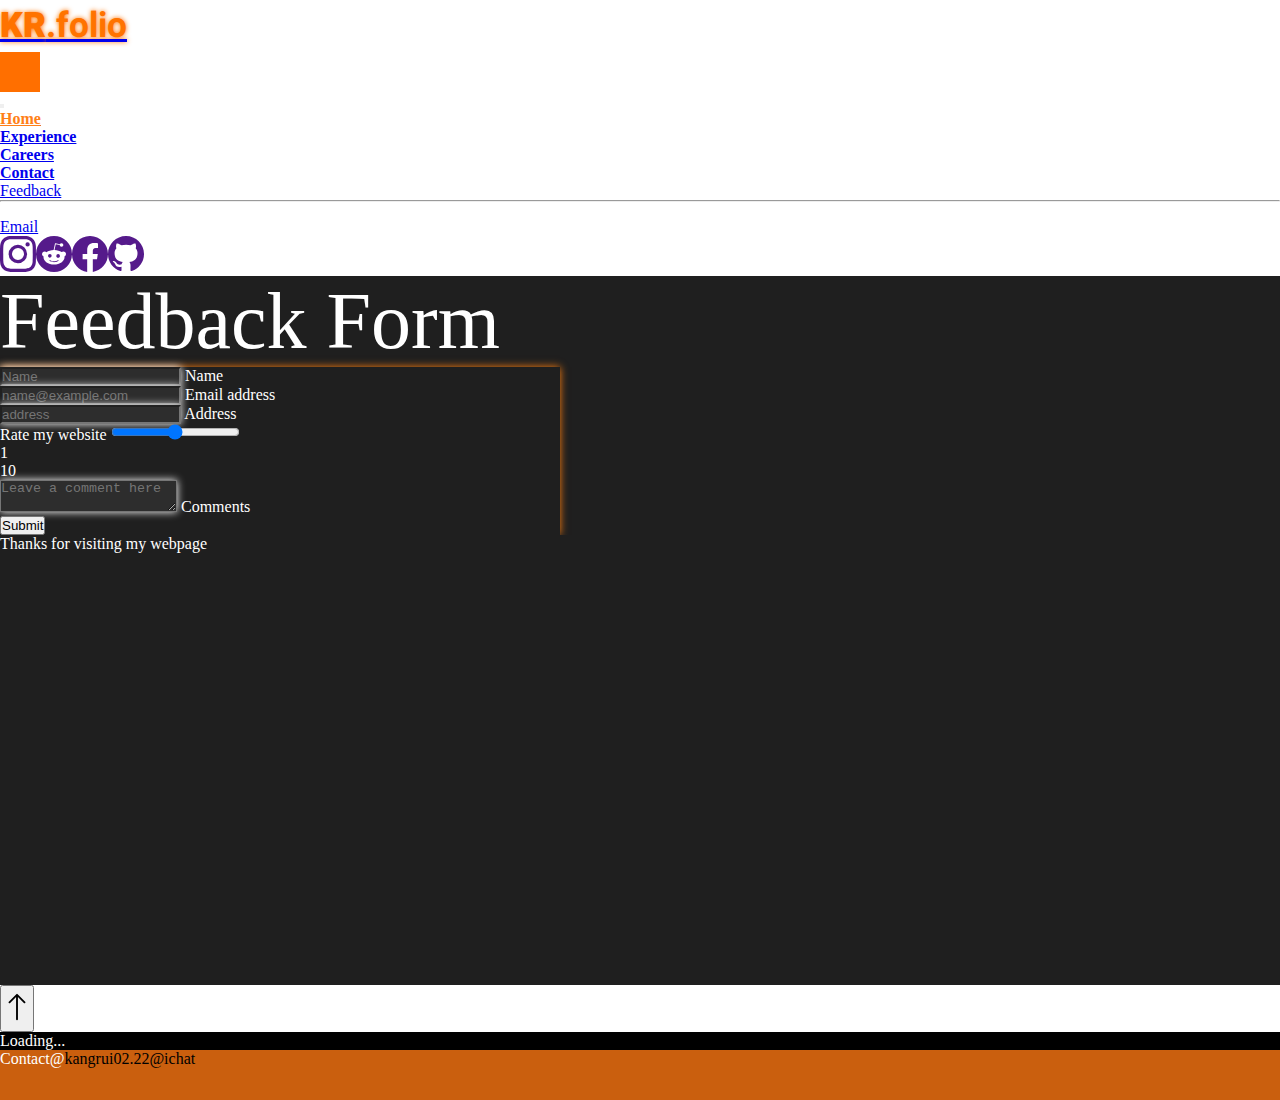
<file: HTML/feedback.html>
<!DOCTYPE html>
<html lang="en">

<head>
  <meta charset="utf-8" />
  <title>Feedback</title>
  <meta name="viewport" content="width=device-width, initial-scale=1">
  <link href="../CSS/global.css" rel="stylesheet" />
  <link href="../CSS/feedback.css" rel="stylesheet" />
  <link
    href="https://fonts.googleapis.com/css2?family=Barlow:wght@300&family=Heebo:wght@100;300;400&family=Quicksand&display=swap"
    rel="stylesheet">
  <link href="https://cdn.jsdelivr.net/npm/bootstrap@5.2.0-beta1/dist/css/bootstrap.min.css" rel="stylesheet"
    integrity="sha384-0evHe/X+R7YkIZDRvuzKMRqM+OrBnVFBL6DOitfPri4tjfHxaWutUpFmBp4vmVor" crossorigin="anonymous">
</head>

<body>
  <nav class="navbar navbar-expand-lg navbar-dark bg-dark">
    <div class="container">
      <a class="navbar-brand pt-2" href="../index.html">
        <h2 class="d-inline-block me-3"><strong>KR</strong><u class="fw-lighter"
            style="text-decoration: none;">.folio</u></h2>
        <div class="box d-inline-block" style="width: 40px; height: 40px; background-color:rgb(255, 111, 0);"></div>
      </a>
      <button class="navbar-toggler" type="button" data-bs-toggle="collapse" data-bs-target="#navbarSupportedContent"
        aria-controls="navbarSupportedContent" aria-expanded="false" aria-label="Toggle navigation">
        <span class="navbar-toggler-icon"></span>
      </button>
      <div class="collapse navbar-collapse" id="navbarSupportedContent">
        <ul class="navbar-nav w-50 d-flex justify-content-around" id="navbar">
          <li class="nav-item">
            <a class="nav-link active" aria-current="page" href="../index.html">
              <h4 id="home"><u>Home</u></h4>
            </a>
          </li>
          <li class="nav-item">
            <a class="nav-link active" href="experience.html">
              <h4>Experience</h4>
            </a>
          </li>
          <li class="nav-item">
            <a class="nav-link active" aria-current="page" href="careers.html">
              <h4>Careers</h4>
            </a>
          </li>
          <li class="nav-item dropdown">
            <a class="nav-link dropdown-toggle active" href="#" id="navbarDropdown" role="button"
              data-bs-toggle="dropdown" aria-expanded="false">
              <h4 class="d-inline">Contact</h4>
            </a>
            <ul class="dropdown-menu dropdown-menu-dark" aria-labelledby="navbarDropdown">
              <li><a class="dropdown-item" href="feedback.html">Feedback</a></li>
              <li>
                <hr class="dropdown-divider bg-light">
              </li>
              <li><a class="dropdown-item" href="#bottom">Email</a></li>
            </ul>
          </li>
        </ul>
      </div>
    </div>
  </nav>
  <!--icon bar-->
  <div class="flex-column position-fixed bg-transparent" id="icon_bar">
    <div class="mt-3 mb-2 mx-2">
      <a href="" class="link-light">
        <svg xmlns="http://www.w3.org/2000/svg" width="36" height="36" fill="currentColor" class="bi bi-instagram"
          viewBox="0 0 16 16">
          <path
            d="M8 0C5.829 0 5.556.01 4.703.048 3.85.088 3.269.222 2.76.42a3.917 3.917 0 0 0-1.417.923A3.927 3.927 0 0 0 .42 2.76C.222 3.268.087 3.85.048 4.7.01 5.555 0 5.827 0 8.001c0 2.172.01 2.444.048 3.297.04.852.174 1.433.372 1.942.205.526.478.972.923 1.417.444.445.89.719 1.416.923.51.198 1.09.333 1.942.372C5.555 15.99 5.827 16 8 16s2.444-.01 3.298-.048c.851-.04 1.434-.174 1.943-.372a3.916 3.916 0 0 0 1.416-.923c.445-.445.718-.891.923-1.417.197-.509.332-1.09.372-1.942C15.99 10.445 16 10.173 16 8s-.01-2.445-.048-3.299c-.04-.851-.175-1.433-.372-1.941a3.926 3.926 0 0 0-.923-1.417A3.911 3.911 0 0 0 13.24.42c-.51-.198-1.092-.333-1.943-.372C10.443.01 10.172 0 7.998 0h.003zm-.717 1.442h.718c2.136 0 2.389.007 3.232.046.78.035 1.204.166 1.486.275.373.145.64.319.92.599.28.28.453.546.598.92.11.281.24.705.275 1.485.039.843.047 1.096.047 3.231s-.008 2.389-.047 3.232c-.035.78-.166 1.203-.275 1.485a2.47 2.47 0 0 1-.599.919c-.28.28-.546.453-.92.598-.28.11-.704.24-1.485.276-.843.038-1.096.047-3.232.047s-2.39-.009-3.233-.047c-.78-.036-1.203-.166-1.485-.276a2.478 2.478 0 0 1-.92-.598 2.48 2.48 0 0 1-.6-.92c-.109-.281-.24-.705-.275-1.485-.038-.843-.046-1.096-.046-3.233 0-2.136.008-2.388.046-3.231.036-.78.166-1.204.276-1.486.145-.373.319-.64.599-.92.28-.28.546-.453.92-.598.282-.11.705-.24 1.485-.276.738-.034 1.024-.044 2.515-.045v.002zm4.988 1.328a.96.96 0 1 0 0 1.92.96.96 0 0 0 0-1.92zm-4.27 1.122a4.109 4.109 0 1 0 0 8.217 4.109 4.109 0 0 0 0-8.217zm0 1.441a2.667 2.667 0 1 1 0 5.334 2.667 2.667 0 0 1 0-5.334z" />
        </svg>
      </a>
    </div>
    <div class="mb-3 mt-2 mx-2">
      <a href="" class="link-light">
        <svg xmlns="http://www.w3.org/2000/svg" width="36" height="36" fill="currentColor" class="bi bi-reddit"
          viewBox="0 0 16 16">
          <path
            d="M6.167 8a.831.831 0 0 0-.83.83c0 .459.372.84.83.831a.831.831 0 0 0 0-1.661zm1.843 3.647c.315 0 1.403-.038 1.976-.611a.232.232 0 0 0 0-.306.213.213 0 0 0-.306 0c-.353.363-1.126.487-1.67.487-.545 0-1.308-.124-1.671-.487a.213.213 0 0 0-.306 0 .213.213 0 0 0 0 .306c.564.563 1.652.61 1.977.61zm.992-2.807c0 .458.373.83.831.83.458 0 .83-.381.83-.83a.831.831 0 0 0-1.66 0z" />
          <path
            d="M16 8A8 8 0 1 1 0 8a8 8 0 0 1 16 0zm-3.828-1.165c-.315 0-.602.124-.812.325-.801-.573-1.9-.945-3.121-.993l.534-2.501 1.738.372a.83.83 0 1 0 .83-.869.83.83 0 0 0-.744.468l-1.938-.41a.203.203 0 0 0-.153.028.186.186 0 0 0-.086.134l-.592 2.788c-1.24.038-2.358.41-3.17.992-.21-.2-.496-.324-.81-.324a1.163 1.163 0 0 0-.478 2.224c-.02.115-.029.23-.029.353 0 1.795 2.091 3.256 4.669 3.256 2.577 0 4.668-1.451 4.668-3.256 0-.114-.01-.238-.029-.353.401-.181.688-.592.688-1.069 0-.65-.525-1.165-1.165-1.165z" />
        </svg>
      </a>
    </div>
    <div class="my-2 mx-2">
      <a href="" class="link-light">
        <svg xmlns="http://www.w3.org/2000/svg" width="36" height="36" fill="currentColor" class="bi bi-facebook"
          viewBox="0 0 16 16">
          <path
            d="M16 8.049c0-4.446-3.582-8.05-8-8.05C3.58 0-.002 3.603-.002 8.05c0 4.017 2.926 7.347 6.75 7.951v-5.625h-2.03V8.05H6.75V6.275c0-2.017 1.195-3.131 3.022-3.131.876 0 1.791.157 1.791.157v1.98h-1.009c-.993 0-1.303.621-1.303 1.258v1.51h2.218l-.354 2.326H9.25V16c3.824-.604 6.75-3.934 6.75-7.951z" />
        </svg>
      </a>
    </div>
    <div class="my-2 mx-2">
      <a href="" class="link-light">
        <svg xmlns="http://www.w3.org/2000/svg" width="36" height="36" fill="currentColor" class="bi bi-github"
          viewBox="0 0 16 16">
          <path
            d="M8 0C3.58 0 0 3.58 0 8c0 3.54 2.29 6.53 5.47 7.59.4.07.55-.17.55-.38 0-.19-.01-.82-.01-1.49-2.01.37-2.53-.49-2.69-.94-.09-.23-.48-.94-.82-1.13-.28-.15-.68-.52-.01-.53.63-.01 1.08.58 1.23.82.72 1.21 1.87.87 2.33.66.07-.52.28-.87.51-1.07-1.78-.2-3.64-.89-3.64-3.95 0-.87.31-1.59.82-2.15-.08-.2-.36-1.02.08-2.12 0 0 .67-.21 2.2.82.64-.18 1.32-.27 2-.27.68 0 1.36.09 2 .27 1.53-1.04 2.2-.82 2.2-.82.44 1.1.16 1.92.08 2.12.51.56.82 1.27.82 2.15 0 3.07-1.87 3.75-3.65 3.95.29.25.54.73.54 1.48 0 1.07-.01 1.93-.01 2.2 0 .21.15.46.55.38A8.012 8.012 0 0 0 16 8c0-4.42-3.58-8-8-8z" />
        </svg>
      </a>
    </div>
  </div>
  <!--Feedback section=-->
  <div class="d-flex flex-wrap justify-content-around pt-5 pb-5"
    style="background-color: rgb(31, 31, 31); color: rgb(255, 255, 255);">
    <div class="position-relative d-flex align-items-center">
      <div class="overlay position-absolute h-100"></div>
      <div class="fw-lighter mb-4 text-center" style="font-size: 5em">
        Feedback Form
      </div>
    </div>
    <form class="rounded-3 px-4 py-5" style="color: white;width: 35em; box-shadow: 0 0 8px rgb(255, 127, 15);">
      <div class="form-floating mb-4">
        <input type="name" class="form-control" id="name" placeholder="Name" required
          style="background-color: rgb(45, 45, 45); color: white; box-shadow: 0 0 8px white;">
        <label for="name">Name</label>
      </div>
      <div class="form-floating mb-4">
        <input type="email" class="form-control" id="floatingInput" placeholder="name@example.com" required
          style="background-color: rgb(45, 45, 45); color: white; box-shadow: 0 0 8px white">
        <label for="floatingInput">Email address</label>
      </div>
      <div class="form-floating mb-4">
        <input type="address" class="form-control" id="address" placeholder="address" required
          style="background-color: rgb(45, 45, 45); color: white; box-shadow: 0 0 8px white;">
        <label for="address">Address</label>
      </div>
      <div class="mb-4">
        <label for="customRange3" class="form-label" style="color: white">Rate my website</label>
        <input type="range" class="form-range" min="0" max="5" step="0.5" id="customRange3">
        <div class="d-flex justify-content-between">
          <div style="color: white">1</div>
          <div style="color: white">10</div>
        </div>
      </div>
      <div class="form-floating mb-4">
        <textarea class="form-control" placeholder="Leave a comment here" id="floatingTextarea"
          style="background-color: rgb(45, 45, 45); color: white; box-shadow: 0 0 8px white;"></textarea>
        <label for="floatingTextarea">Comments</label>
      </div>
      <button type="submit" id="submit" class="btn btn-outline-light">Submit</button>
    </form>
  </div>
  <!--last section-->
  <div class="d-flex justify-content-center align-items-center fw-lighter fs-1" style="background-color:rgb(31, 31, 31); color: white; height: 50vh">Thanks for visiting my webpage</div>
  <!--Back go top btn-->
  <a href="#">
    <button type="button" class="btn btn-outline-warning rounded-circle position-fixed" id="btn">
      <svg xmlns="http://www.w3.org/2000/svg" width="30" height="40" fill="currentColor" class="bi bi-arrow-up"
        viewBox="0 0 16 16">
        <path fill-rule="evenodd"
          d="M8 15a.5.5 0 0 0 .5-.5V2.707l3.146 3.147a.5.5 0 0 0 .708-.708l-4-4a.5.5 0 0 0-.708 0l-4 4a.5.5 0 1 0 .708.708L7.5 2.707V14.5a.5.5 0 0 0 .5.5z" />
      </svg>
    </button>
  </a>
  <!--Loading animation-->
  <diV id="load" class="w-100 h-100 position-absolute d-flex flex-column justify-content-center align-items-center">
    <div class="spinner-grow ms-3 mb-3" role="status" style="color: orange"></div>
    <div class="spinner-grow" role="status" style="color: black">
      <p style="color: white">
        Loading...
      </p>
    </div>
  </diV>
  <!--footer section-->
  <footer id="bottom" class="text-center pt-2 fs-4" style="height: 50px; background-color: rgb(202, 95, 14);">Contact@<a
      href="mailto:kangrui02.22@ichat.sp.edu.sg">kangrui02.22@ichat</a></footer>
  <script src="../javascript/load.js"></script>
  <script src="../javascript/button.js"></script>
  <script src="https://cdn.jsdelivr.net/npm/bootstrap@5.2.0-beta1/dist/js/bootstrap.bundle.min.js"
    integrity="sha384-pprn3073KE6tl6bjs2QrFaJGz5/SUsLqktiwsUTF55Jfv3qYSDhgCecCxMW52nD2"
    crossorigin="anonymous"></script>
</body>

</html>
</file>
<file: CSS/global.css>
*
{
  margin: 0;
  padding: 0;
}
/*text styles*/
#home
{
  color: rgb(255, 127, 23)
}
/*navbar-brand styles*/
.navbar-brand > h2
{
  font-family: 'Heebo', sans-serif;
  font-size: 2.2em;
  color: rgb(255, 115, 0);
  text-shadow: 0 0 5px rgb(255, 115, 0);
}
/*nav bar padding and margin*/
#navbar
{
  margin-left: auto;
}
/*navbar*/
@media (max-width: 992px)
{
  #navbar
  {
    margin:0;
  }
}
/*icon nav bar*/
#icon_bar
{
  display: flex;
  top: 35%;
  right: 2em;
  z-index: 3;
}
#icon_bar svg
{
  transition: color 0.5s;
}
#icon_bar svg:hover
{
  color:rgb(255, 135, 36);
}
@media (max-width: 810px)
{
  #icon_bar
  {
    display: none;
  }
}
/*loading*/
#load
{
  z-index: 3;
  top: 0;
  left: 0;
  background-color: black;
}
.gone
{
  transition: opacity 1s;
  opacity: 0;
}
/*button styles*/
#btn
{
  z-index: 1;
  left: 1%;
  bottom: 8%;
}
/*next button styles*/
#next
{
  color:rgb(255, 115, 0);
  z-index: 1;
  right: 1%;
  bottom: 8%;
}
/*footer*/
#bottom
{
  color: white;
}
#bottom a
{
  text-decoration: none;
  color: black;
  transition: color, 0.3s;
}
#bottom a:hover
{
  color: white;
}
/*for the rotating icon */
@keyframes rotate
{
  0%
  {
    transform: rotate(720deg);
    box-shadow: 0 0 5px rgb(255, 115, 0);
  }
  50%
  {
    transform: rotate(90deg);
    background-color: white;
    box-shadow: 0 0 5px white;
  }
  100%
  {
    box-shadow: 0 0 5px rgb(255, 115, 0);
  }
}
.box
{
  animation: rotate 6s infinite;
}
</file>
<file: CSS/index.css>
/*first section*/
#intro
{
  background-image: linear-gradient(rgb(25, 25, 25), rgb(52, 52, 52));
  color: white;
}
/*text animation*/
.typing-demo {
  color: white;
  position: relative;
  height: 1.3em;
}
.typing-demo::before,
.typing-demo::after
{
  position: absolute;
  content: "";
  top: 0;
  right: 0;
  bottom: 0;
  left: 0;
}
.typing-demo::before
{
  background-color:  rgb(25, 25, 25);
  animation: typewriter 1.5s steps(8) 0.3s forwards;
}
.typing-demo::after
{
  width: 0.125em;
  background-color: white;
  animation: typewriter 1.5s steps(8) 0.3s forwards,
    blink 800ms steps(8) infinite;
}
@keyframes typewriter
{
  to {
    left: 100%
  }
}
@keyframes blink
{
  to
  {
    background: transparent;
  }
}
/*intro right-section*/
#intro p, #about-desc
{
  text-align: justify;
}
/*images styles*/
/*first-image*/
@media (max-width: 1000px)
{
  #img, #img-about
  {
    width: 20em;
    display: flex;
    align-self: center;
  }
}
#img
{
  width: 30em;
}
/*second-img*/
#img-about
{
  width: 23em;
  height: 90%;
}
/*slider image*/
.image
{
  width: 27em;
}
.box
{
  width: fit-content;
}
/*overlay (ontop of image)*/
.overlay
{
  transition: all 0.8s;
  background-color: rgb(255, 170, 42);
  width: 0;
}
.job:hover .text
{
  display: flex;
  height: 100%;
  align-items: center;
}
.job:hover .overlay
{
  width: 100%;
  display: flex;
  justify-content: center;
  box-shadow: 0 0 12px white;
}
.text
{
  display: none;
  color:rgb(40, 40, 40);
}
/*first page first right section*/
@media (max-width:768px)
{
  #intro_right, #about
  {
    display: flex;
    flex-direction: column;
    align-items: center;
  }
  #info
  {
    margin-left: 3em
  }
}
/*carousell part*/
.second-part
{
  background-image: linear-gradient(rgb(52, 52, 52), rgb(44, 44, 44));
  color: white;
}
#header, #element
{
  font-family: 'Quicksand', sans-serif;
}

#carousel h1
{
  color:rgb(255, 136, 32);
}
#carousel p
{
  text-align: justify;
}
/*about icon*/
#about-icon
{
  color:rgb(255, 163, 82);
}
/*interest icon*/
#interest-bar svg
{
  color:rgb(255, 136, 32);
}
/*calendar*/
.calendar
{
  background-color:rgb(40, 40, 40);
  height: 38rem;
  width: 29rem;
}
@media (max-width: 505px)
{
  .calendar
  {
    width: 21rem;
    height: 38rem;
  }
  .days div
  {
    width: 3rem !important;
  }
  #submit
  {
    width: 100%;
  }
}
.month
{
  height: 9rem;
  background-color:rgb(255, 119, 0);
  text-shadow: 2px 1px rgba(63, 63, 63, 0.5);
}
.weekdays
{
  height: 5rem;
}
.weekdays div
{
  letter-spacing: 2px;
}
.days
{
  height: 60%;
}
.days div
{
  width: calc(29rem/7);    
  display: flex;
  justify-content: center;
  align-items: center;
  height: 4em;
  transition: border 0.2s, background-color 0.2s;
}
.prev-date, .next-date
{
  opacity: 0.5;
}
.days div:hover:not(.today)
{
  background-color: rgb(85, 85, 85);
  border: 1px solid rgb(179, 179, 179);
  cursor: pointer;
  color: black;
}
.today
{
  background-color:rgb(255, 136, 32);
  cursor: pointer;
}
/*svg styles*/
svg
{
  cursor: pointer;
}
</file>
<file: CSS/careers.css>
/*paragrpah styles*/
p
{
    text-align: justify;
    color: white;
}
/*color*/
.col-lg-6
{
    color: rgb(255, 105, 25);
}
.text-center
{
    font-family: 'Montserrat', sans-serif;
    color: white;
    font-size: 3.8em;
}
/*accordian styles*/
.accordion-button:hover
{
    color: white;
}
.accordion
{
    width: 23em;
}
@media (max-width: 522px)
{
    .accordion
    {
        width: 15em;
    }
}
</file>
<file: CSS/experience.css>
/*when button is active*/
#list div.active
{
    background-color: rgb(255, 123, 0);
    color: black;
}
/*header styles*/
.header
{
    border: 2px rgb(255, 123, 0) solid;
    background-color: transparent;
    color: white;
    cursor: pointer;
}
/*image styles*/
img
{
    filter: blur(3px);
    width: 20em;
    height: 20em;
    transition: height 0.3s, width 0.3s;
    cursor: pointer;
}
img:hover
{
    filter: blur(0px);
    width: 25em;
}
.hide
{
    display: none;
}
/*paragraph*/
p
{
    text-align: justify;
    color: white;
}
</file>
<file: CSS/feedback.css>
/*text animation*/
.overlay
{
    background-color: rgb(31, 31, 31);
    width: 100%;
}
.slide
{
    transition: width 1s;
    background-color: rgb(31, 31, 31);
    width: 0%;
}
/*to make button full size in phone */
@media (max-width: 505px)
{
    #submit
    {
        width: 100%;
    }
}
</file>
